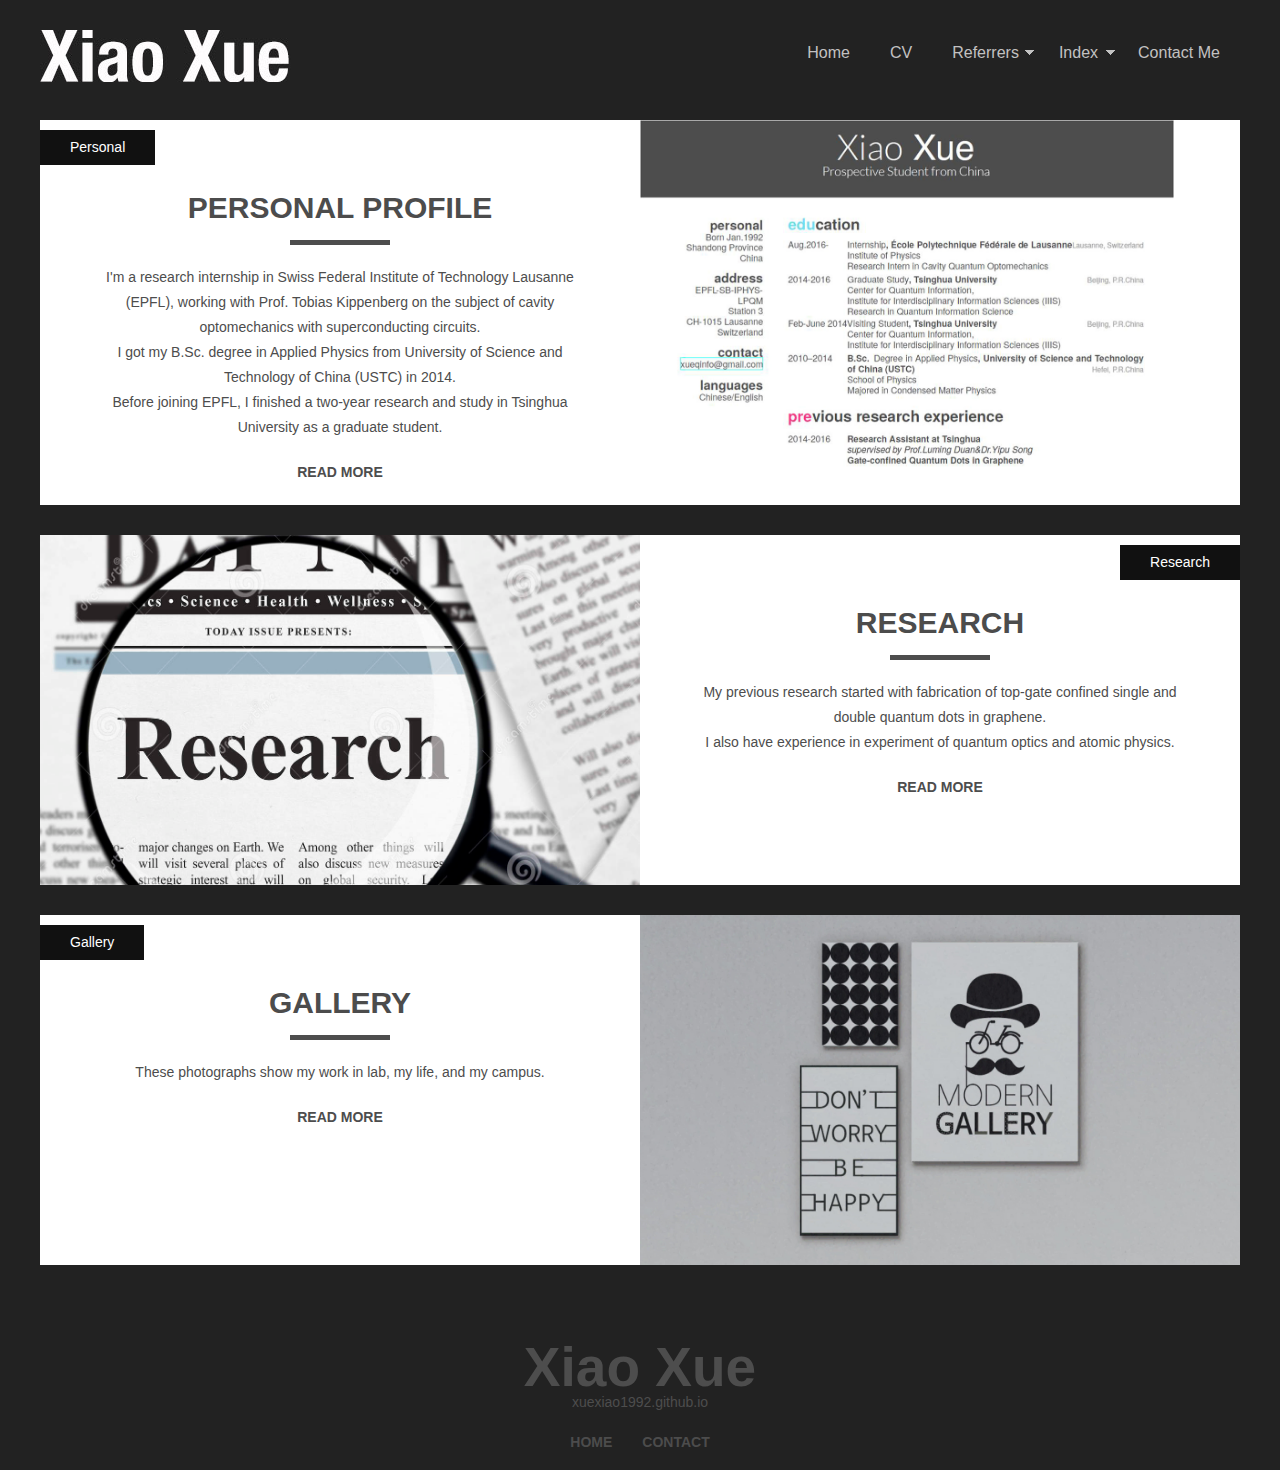
<file: index.html>
﻿<!DOCTYPE html>
<!--[if lt IE 7 ]><html class="ie ie6" lang="en"> <![endif]-->
<!--[if IE 7 ]><html class="ie ie7" lang="en"> <![endif]-->
<!--[if IE 8 ]><html class="ie ie8" lang="en"> <![endif]-->
<!--[if (gte IE 9)|!(IE)]><!--><html lang="en"> <!--<![endif]-->
<head>

    <!-- Basic Page Needs
  ================================================== -->
	<meta charset="utf-8">
	<title>Xiao Xue</title>
	<meta name="description" content="Free Responsive Html5 Css3 Templates | zerotheme.com">
	<meta name="author" content="www.zerotheme.com">
	
    <!-- Mobile Specific Metas
  ================================================== -->
	<meta name="viewport" content="width=device-width, initial-scale=1, maximum-scale=1">
    
    <!-- CSS
  ================================================== -->
  	<link rel="stylesheet" href="css/zerogrid.css">
	<link rel="stylesheet" href="css/style.css">
	<link rel="stylesheet" href="css/component.css">
	<link rel="stylesheet" href="css/responsive.css">
	
	<!--[if lt IE 8]>
       <div style=' clear: both; text-align:center; position: relative;'>
         <a href="http://windows.microsoft.com/en-US/internet-explorer/products/ie/home?ocid=ie6_countdown_bannercode">
           <img src="http://storage.ie6countdown.com/assets/100/images/banners/warning_bar_0000_us.jpg" border="0" height="42" width="820" alt="You are using an outdated browser. For a faster, safer browsing experience, upgrade for free today." />
        </a>
      </div>
    <![endif]-->
    <!--[if lt IE 9]>
		<script src="js/html5.js"></script>
		<script src="js/css3-mediaqueries.js"></script>
	<![endif]-->
	
	<link href='./images/my_icon.ico' rel='icon' type='image/x-icon'/>
    
</head>
<body>
<div class="wrap-body">
<!--------------Header--------------->
<header>
<!--
	<div class="top-header">
		<div class="wrap-top zerogrid">
			<div class="row">
			
				<div class="top-social">
					<a href="#"><img src="images/facebook.png" title="facebook"/></a>
					<a href="#"><img src="images/twitter.png" title="twitter"/></a>
					<a href="#"><img src="images/google.png" title="google"/></a>
					<a href="#"><img src="images/pinterest.png" title="pinterest"/></a>
					<a href="#"><img src="images/instagram.png" title="instagram"/></a>
				</div>
				
				
				<div class="top-search"><form method="get" action="/search" id="search">
				  <input name="q" type="text" size="40" placeholder="Search..." />
				</form></div>
			</div>
		</div>
	</div>-->
	<div class="wrap-header zerogrid">
		<div class="row">
			<div class="col-1-3">
				<div id="logo"><a href="#"><img src="./images/logo.jpg"/></a></div>	
			</div>
			<div class="col-2-3">
				<nav>
					<a class="toggleMenu" href="#">Menu</a>
					<ul class="menu">
						<li><a href="index.html">Home</a></li>
						<li><a href="CV.pdf">CV</a></li>
						<li><a href="references.pdf" class="parent">Referrers</a>
							<ul>
								<li><a href="references.pdf">Introduction</a></li>
								<li><a href="http://staff.ustc.edu.cn/~cylu/">Dr.Chao-Yang Lu</a></li>
								<li><a href="http://iiis.tsinghua.edu.cn/~yung/">Dr.Man-Hong Yung</a></li>
								<li><a href="http://www.milegu.org/milegu/">Dr.Mile Gu</a></li>
							</ul>
						</li>
						<li>
							<a href="#" class="parent">Index</a>
							<ul>
								<li>
									<a href="personal.html">Personal</a>
									<!--<ul>
										<li><a href="#">Menu 1001</a></li>
										<li><a href="#">Menu 1002</a></li>
										<li><a href="#">Menu 1003</a></li>
									</ul>-->
								</li>
								<li>
									<a href="research.html">Research</a>
									<!--<ul>
										<li><a href="#">Menu 1002</a></li>
										<li><a href="#">Menu 1002</a></li>
									</ul>-->
								</li>
									
								<li>
									<a href="gallery.html">Gallery</a>
								</li>
							</ul>
						</li>
						<li><a href="contact.html">Contact Me</a></li>
					</ul>
				</nav>
			</div>
			
		</div>
	</div>
</header>

    
<div class="copyrights">Collect from <a href="http://www.cssmoban.com/" >企业网站模板</a></div>

<!--------------Content--------------->
<section class="container page-home">
	<div id="main-content" class="wrap-container zerogrid">
		<article>
			<div class="col-1-2 right">
				<img src="images/personal.jpg" />
			</div>
			<div class="col-1-2 left">
				<a class="art-category left" href="personal.html">Personal</a>
				<div class="clear"></div>
				<div class="art-content">
					<h2><a href="personal.html">Personal Profile</a></h2>                                                                                   <!--part1-->
					<!--<div class="info">By Admin on March 01, 2015 with <a href="#">01 Commnets</a></div>-->
					<div class="line"></div>
					<p>I'm a research internship in Swiss Federal Institute of Technology Lausanne (EPFL), working with Prof. Tobias Kippenberg on the subject of cavity optomechanics with superconducting circuits.<br>I got my B.Sc. degree in Applied Physics from University of Science and Technology of China (USTC) in 2014.<br>Before joining EPFL, I finished a two-year research and study in Tsinghua University as a graduate student.</p>
					<a href="personal.html" class="more">Read More</a>
				</div>	
			</div>
		</article>
		<article>
			<div class="col-1-2">
				<img src="images/research.jpg" />
			</div>
			<div class="col-1-2">
				<a class="art-category right" href="research.html">Research</a>
				<div class="clear"></div>
				<div class="art-content">
					<h2><a href="research.html">Research</a></h2>                                                                                           <!--part2-->
					<!--<div class="info">By Admin on March 01, 2015 with <a href="#">01 Commnets</a></div>-->
					<div class="line"></div>
					<p>My previous research started with fabrication of top-gate confined single and double quantum dots in graphene.<br>I also have experience in experiment of quantum optics and atomic physics.</p>
					<a href="research.html" class="more">Read More</a>
				</div>
			</div>
		</article>
		<article>
			<div class="col-1-2 right">
				<img src="images/gallery.jpg" />
			</div>
			<div class="col-1-2 left">
				<a class="art-category left" href="gallery.html">Gallery</a>
				<div class="clear"></div>
				<div class="art-content">
					<h2><a href="gallery.html">Gallery</a></h2>                                                                   <!--part3-->
					<!--<div class="info">By Admin on March 01, 2015 with <a href="#">01 Commnets</a></div>-->
					<div class="line"></div>
					<p>These photographs show my work in lab, my life, and my campus.</p>
					<a href="gallery.html" class="more">Read More</a>
				</div>	
			</div>
		</article>
		<!--
		<article>
			<div class="col-1-2">
				<img src="images/img04.jpg" />
			</div>
			<div class="col-1-2">
				<a class="art-category right" href="#">Studio</a>
				<div class="clear"></div>
				<div class="art-content">
					<h2>the title on the article</h2>                                                                 
					<div class="info">By Admin on March 01, 2015 with <a href="#">01 Commnets</a></div>
					<div class="line"></div>
					<p>Lorem ipsum dolor sit amet, consectetur adipiscing elit. Aliquam viverra convallis auctor. Sed accumsan libero quis mi commodo et suscipit enim lacinia. Morbi rutrum vulputate est sed faucibus.</p>
					<a href="#" class="more">Read More</a>
				</div>
			</div>
		</article>
		-->
	</div>
	<!--
	<div id="pagination" class="clearfix">
		<ul>
			<li><a class="current" href="#">1</a></li>
			<li><a href="#">2</a></li>
			<li><a href="#">3</a></li>
			<li><a href="#">4</a></li>
			<li><a href="#">next</a></li>
		</ul>
	</div>
	-->
	
</section>
<!--------------Footer--------------->
<footer>
	<div class="wrap-footer zerogrid">
		<div class="row">
			<div class="col-full">
				<div class="wrap-col">
					<h1>Xiao Xue</h1>
					<p>xuexiao1992.github.io</p>
					<div class="menu-bottom">
						<ul>
							<li><a href="index.html">Home</a></li>
						<!--	<li><a href="#">Blog</a></li>
							<li><a href="#">About</a></li>-->
							<li><a href="contact.html">Contact</a></li>
							
						</ul>
						<div class="clear"></div>
					</div>
					
				</div>
			</div>
		</div>
	</div>
	<!--
	<div class="copyright">
		<p>Copyright © 2015 - More Templates <a href="http://www.cssmoban.com/" target="_blank" title="模板之家">模板之家</a> - Collect from <a href="http://www.cssmoban.com/" title="网页模板" target="_blank">网页模板</a></p>
	</div>
	-->
</footer>

</div>
<script type="text/javascript" src="js/jquery.min.js"></script>
<script type="text/javascript" src="js/navigation.js"></script>
</body></html>
</file>
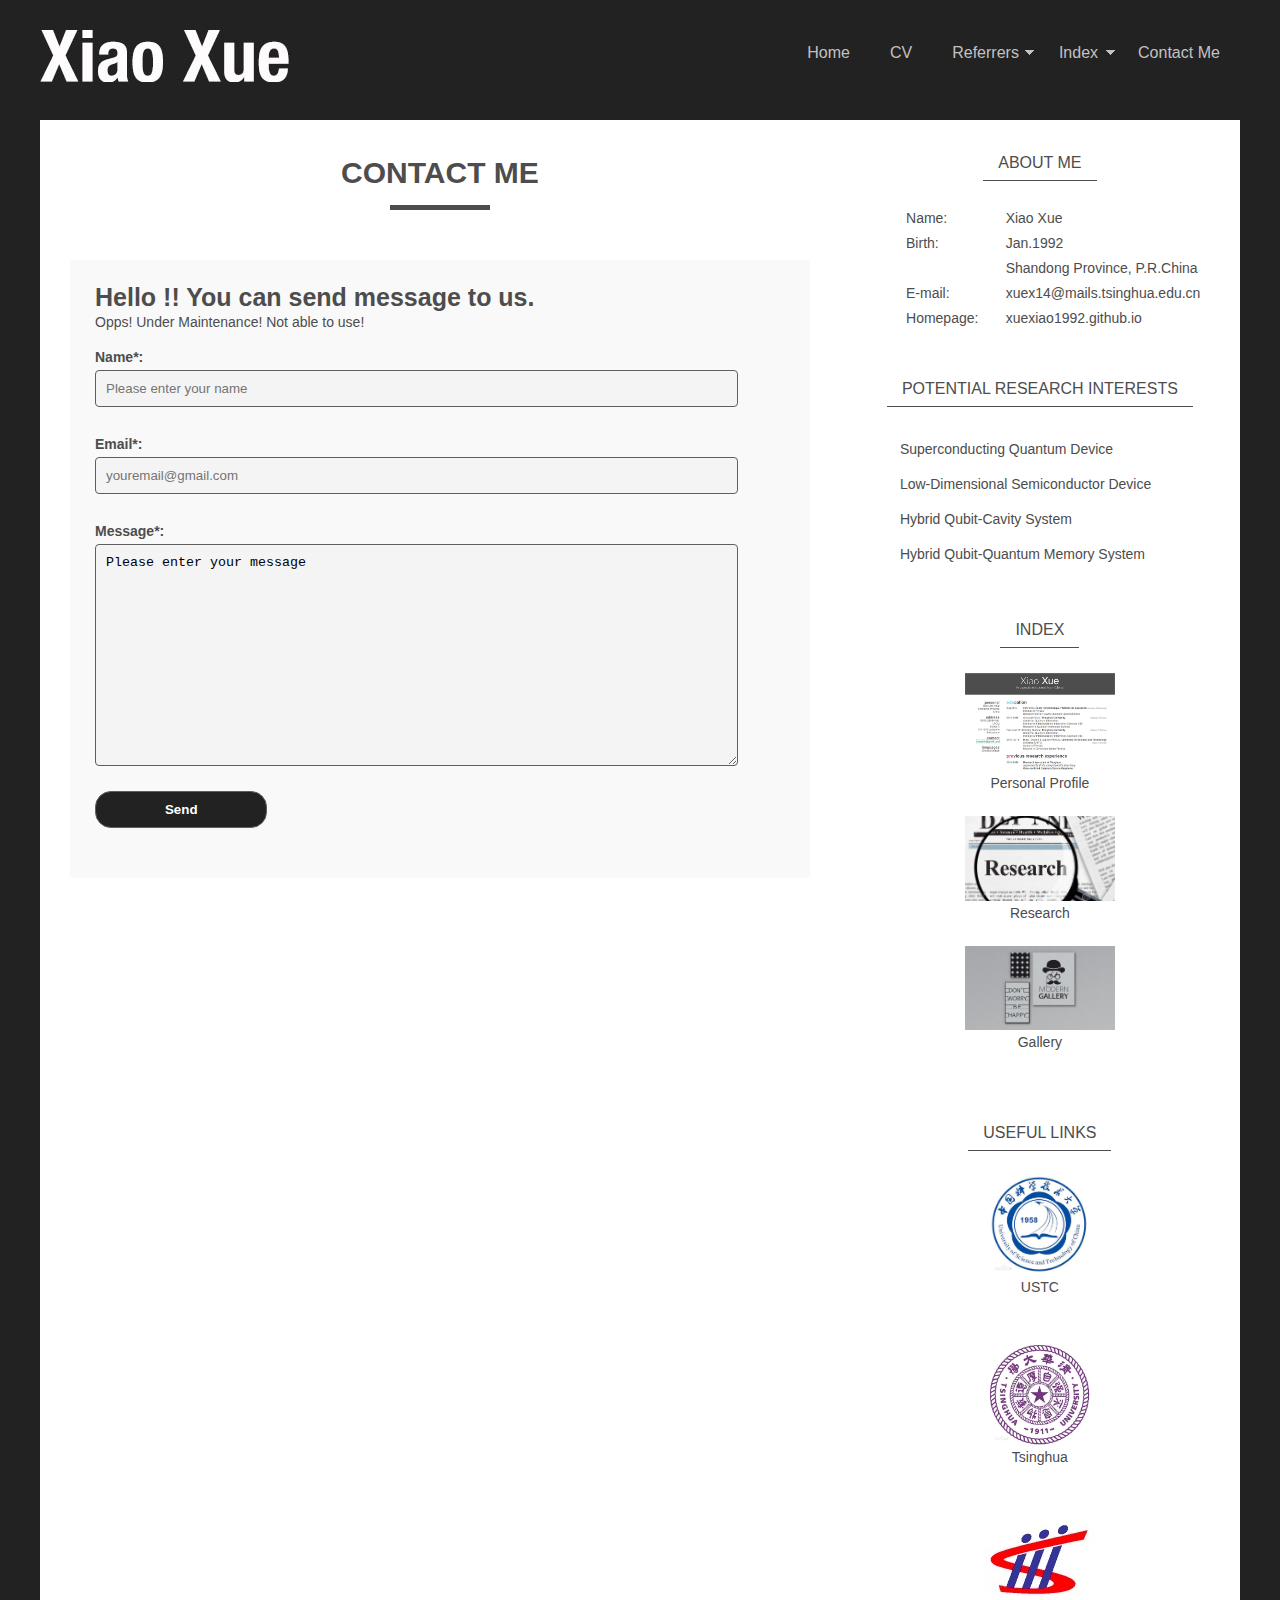
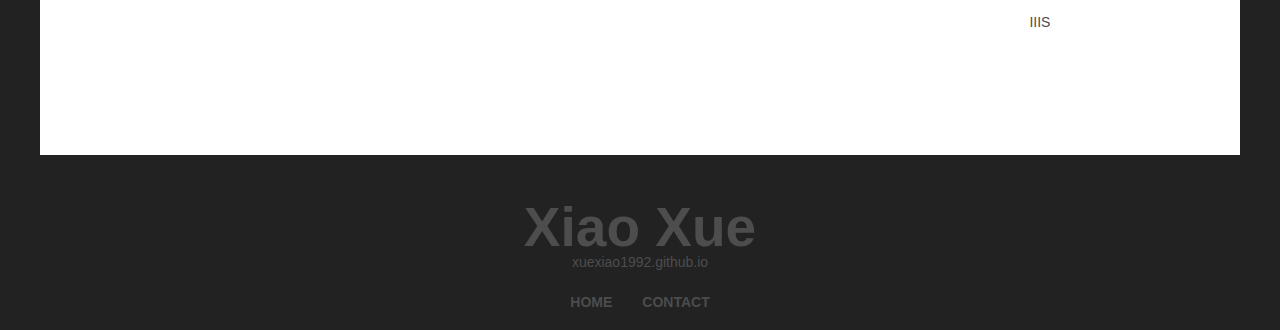
<file: contact.html>
<!DOCTYPE html>
<!--[if lt IE 7 ]><html class="ie ie6" lang="en"> <![endif]-->
<!--[if IE 7 ]><html class="ie ie7" lang="en"> <![endif]-->
<!--[if IE 8 ]><html class="ie ie8" lang="en"> <![endif]-->
<!--[if (gte IE 9)|!(IE)]><!--><html lang="en"> <!--<![endif]-->
<head>

    <!-- Basic Page Needs
  ================================================== -->
	<meta charset="utf-8">
	<title>Xiao Xue</title>
	<meta name="description" content="Free Responsive Html5 Css3 Templates | zerotheme.com">
	<meta name="author" content="www.zerotheme.com">
	
    <!-- Mobile Specific Metas
  ================================================== -->
	<meta name="viewport" content="width=device-width, initial-scale=1, maximum-scale=1">
    
    <!-- CSS
  ================================================== -->
  	<link rel="stylesheet" href="css/zerogrid.css">
	<link rel="stylesheet" href="css/style.css">
	<link rel="stylesheet" href="css/component.css">
	<link rel="stylesheet" href="css/responsive.css">
	
	<!--[if lt IE 8]>
       <div style=' clear: both; text-align:center; position: relative;'>
         <a href="http://windows.microsoft.com/en-US/internet-explorer/products/ie/home?ocid=ie6_countdown_bannercode">
           <img src="http://storage.ie6countdown.com/assets/100/images/banners/warning_bar_0000_us.jpg" border="0" height="42" width="820" alt="You are using an outdated browser. For a faster, safer browsing experience, upgrade for free today." />
        </a>
      </div>
    <![endif]-->
    <!--[if lt IE 9]>
		<script src="js/html5.js"></script>
		<script src="js/css3-mediaqueries.js"></script>
	<![endif]-->
	
	<link href='./images/my_icon.ico' rel='icon' type='image/x-icon'/>
    
</head>
<body>
<div class="wrap-body">
<!--------------Header--------------->
<header>
<!--
	<div class="top-header">
		<div class="wrap-top zerogrid">
			<div class="row">
				<div class="top-social">
					<a href="#"><img src="images/facebook.png" title="facebook"/></a>
					<a href="#"><img src="images/twitter.png" title="twitter"/></a>
					<a href="#"><img src="images/google.png" title="google"/></a>
					<a href="#"><img src="images/pinterest.png" title="pinterest"/></a>
					<a href="#"><img src="images/instagram.png" title="instagram"/></a>
				</div>
				<div class="top-search"><form method="get" action="/search" id="search">
				  <input name="q" type="text" size="40" placeholder="Search..." />
				</form></div>
			</div>
		</div>
	</div>-->
	<div class="wrap-header zerogrid">
		<div class="row">
			<div class="col-1-3">
				<div id="logo"><a href="#"><img src="./images/logo.jpg"/></a></div>	
			</div>
			<div class="col-2-3">
				<nav>
					<a class="toggleMenu" href="#">Menu</a>
					<ul class="menu">
						<li><a href="index.html">Home</a></li>
						<li><a href="CV.pdf">CV</a></li>
						<li><a href="references.pdf" class="parent">Referrers</a>
							<ul>
								<li><a href="references.pdf">Introduction</a></li>
								<li><a href="http://staff.ustc.edu.cn/~cylu/">Dr.Chao-Yang Lu</a></li>
								<li><a href="http://iiis.tsinghua.edu.cn/~yung/">Dr.Man-Hong Yung</a></li>
								<li><a href="http://www.milegu.org/milegu/">Dr.Mile Gu</a></li>
							</ul>
						</li>
						<li>
							<a href="#" class="parent">Index</a>
							<ul>
								<li>
									<a href="personal.html">Personal</a>
									<!--<ul>
										<li><a href="#">Menu 1001</a></li>
										<li><a href="#">Menu 1002</a></li>
										<li><a href="#">Menu 1003</a></li>
									</ul>-->
								</li>
								<li>
									<a href="research.html">Research</a>
									<!--<ul>
										<li><a href="#">Menu 1002</a></li>
										<li><a href="#">Menu 1002</a></li>
									</ul>-->
								</li>
									
								<li>
									<a href="gallery.html">Gallery</a>
								</li>
							</ul>
						</li>
						<li><a href="contact.html">Contact Me</a></li>
					</ul>
				</nav>
			</div>
			
		</div>
	</div>
</header>

    

<!--------------Content--------------->
<section class="container page-single">
	<div class="wrap-container zerogrid">
		<div class="col-2-3">
			<div id="main-content" class="wrap-col">
				<article>
					<div class="art-header">
						<h2>Contact Me</h2>
						<div class="line"></div>
					</div>
					<div class="art-content">
						<div id="contact_form">								
						    <form name="form1" id="ff" method="post" action="contact.php">
						    <h3>Hello !! You can send message to us.</h3>
						    <p>Opps! Under Maintenance! Not able to use!</p>
						       
						    <label>
					        <span>Name*:</span>
					        <input type="text" placeholder="Please enter your name" name="name" id="name" required>
					        </label>
					 
					        <label>
					        <span>Email*:</span>
					        <input type="email" placeholder="youremail@gmail.com" name="email" id="email" required>
					        </label>
							
							<label>
					        <span>Message*:</span>
					        <textarea name="message" id="message">Please enter your message</textarea>
					        </label>
					 
					        <input class="sendButton" type="submit" name="Submit" value="Send">
						 
						   </form>
						</div>
					</div>
				</article>
			</div>
		</div>
		<div class="col-1-3">
			<div id="sidebar" class="wrap-col">
				<div class="widget">
					<div class="wid-header"><h4>About Me</h4></div>
					<div class="wid-content">
						<table>
							<tr>
								<td align="left" width="100">&nbsp;&nbsp;&nbsp;&nbsp;&nbsp;&nbsp;&nbsp;&nbsp;Name:</td>
								<td align="left">&nbsp;&nbsp;&nbsp;&nbsp;&nbsp;&nbsp;&nbsp;Xiao Xue</td>
							</tr>
							<tr>
								<td align="left">&nbsp;&nbsp;&nbsp;&nbsp;&nbsp;&nbsp;&nbsp;&nbsp;Birth:</td>
								<td align="left">&nbsp;&nbsp;&nbsp;&nbsp;&nbsp;&nbsp;&nbsp;Jan.1992<br>&nbsp;&nbsp;&nbsp;&nbsp;&nbsp;&nbsp;&nbsp;Shandong Province, P.R.China</td>
							</tr>
							<tr>
								<td align="left">&nbsp;&nbsp;&nbsp;&nbsp;&nbsp;&nbsp;&nbsp;&nbsp;E-mail:</td>
								<td align="left">&nbsp;&nbsp;&nbsp;&nbsp;&nbsp;&nbsp;&nbsp;xuex14@mails.tsinghua.edu.cn</td>
							</tr>
							<tr>
								<td align="left">&nbsp;&nbsp;&nbsp;&nbsp;&nbsp;&nbsp;&nbsp;&nbsp;Homepage:</td>
								<td align="left">&nbsp;&nbsp;&nbsp;&nbsp;&nbsp;&nbsp;&nbsp;xuexiao1992.github.io</td>
						</table>
					</div>
				</div>
				<div class="widget wid-menu">
					<div class="wid-header"><h4>Potential Research Interests</h4></div>
					<div class="wid-content">
						<ul>
							<li align="left"><a href="#">Superconducting Quantum Device</a></li>
							<li align="left"><a href="#">Low-Dimensional Semiconductor Device</a></li>
							<li align="left"><a href="#">Hybrid Qubit-Cavity System</a></li>
							<li align="left"><a href="#">Hybrid Qubit-Quantum Memory System</a></li>
						</ul>
					</div>
				</div>
				<div class="widget wid-posts">
					<div class="wid-header"><h4>Index</h4></div>
					<div class="wid-content">
						<div class="post">
							<a href="personal.html"><img src="images/personal.jpg"/></a>
							<h6><a href="personal.html">Personal Profile</a></h6>
						</div>
						<div class="post">
							<a href="research.html"><img src="images/research.jpg"/></a>
							<h6><a href="research.html">Research</a></h6>
						</div>
						<div class="post">
							<a href="gallery.html"><img src="images/gallery.jpg"/></a>
							<h6><a href="gallery.html">Gallery</a></h6>
						</div>
					</div>
				</div>
				<!--
				<div class="widget wid-label">
					<div class="wid-header"><h4>Labels</h4></div>
					<div class="wid-content">
						<a href="#">Design</a> <a href="#">Technology</a> <a href="#">Animal</a> <a href="#">People</a> <a href="#">House</a> <a href="#">Natural</a> <a href="#">Photoshop</a>
					</div>
				</div>-->
				<div class="widget wid-posts">
					<div class="wid-header"><h4>Useful Links</h4></div>
					<div class="wid-content">
						<div class="post">
							<a href="http://en.ustc.edu.cn/"><img src="images/USTC.jpg" width="100"/></a>
							<h6><a href="http://en.ustc.edu.cn/">USTC</a></h6>
							<p>&nbsp;</p>
							<!--<p>November 11 ,2015</p>-->
						</div>
						<div class="post">
							<a href="http://www.tsinghua.edu.cn/publish/newthuen/index.html"><img src="images/Tsinghua.jpg" width="100"/></a>
							<h6><a href="http://www.tsinghua.edu.cn/publish/newthuen/index.html">Tsinghua</a></h6>
							<p>&nbsp;</p>
							<!--<p>November 11 ,2015</p>-->
						</div>
						<div class="post">
							<a href="http://iiis.tsinghua.edu.cn/en/"><img src="images/IIIS.jpg"/></a>
							<h6><a href="http://iiis.tsinghua.edu.cn/en/">IIIS</a></h6>
							<p>&nbsp;</p>
							<!--<p>November 11 ,2015</p>-->
						</div>
					</div>
					</div>
				</div>
			</div>
		</div>
	</div>
</section>
<!--------------Footer--------------->
<footer>
	<div class="wrap-footer zerogrid">
		<div class="row">
			<div class="col-full">
				<div class="wrap-col">
					<h1>Xiao Xue</h1>
					<p>xuexiao1992.github.io</p>
					<div class="menu-bottom">
						<ul>
							<li><a href="index.html">Home</a></li>
						<!--	<li><a href="#">Blog</a></li>
							<li><a href="#">About</a></li>-->
							<li><a href="contact.html">Contact</a></li>
							
						</ul>
						<div class="clear"></div>
					</div>
					
				</div>
			</div>
		</div>
	</div>
	<!--
	<div class="copyright">
		<p>Copyright © 2015 - More Templates <a href="http://www.cssmoban.com/" target="_blank" title="模板之家">模板之家</a> - Collect from <a href="http://www.cssmoban.com/" title="网页模板" target="_blank">网页模板</a></p>
	</div>-->
</footer>

</div>
<script type="text/javascript" src="js/jquery.min.js"></script>
<script type="text/javascript" src="js/navigation.js"></script>
</body></html>
</file>
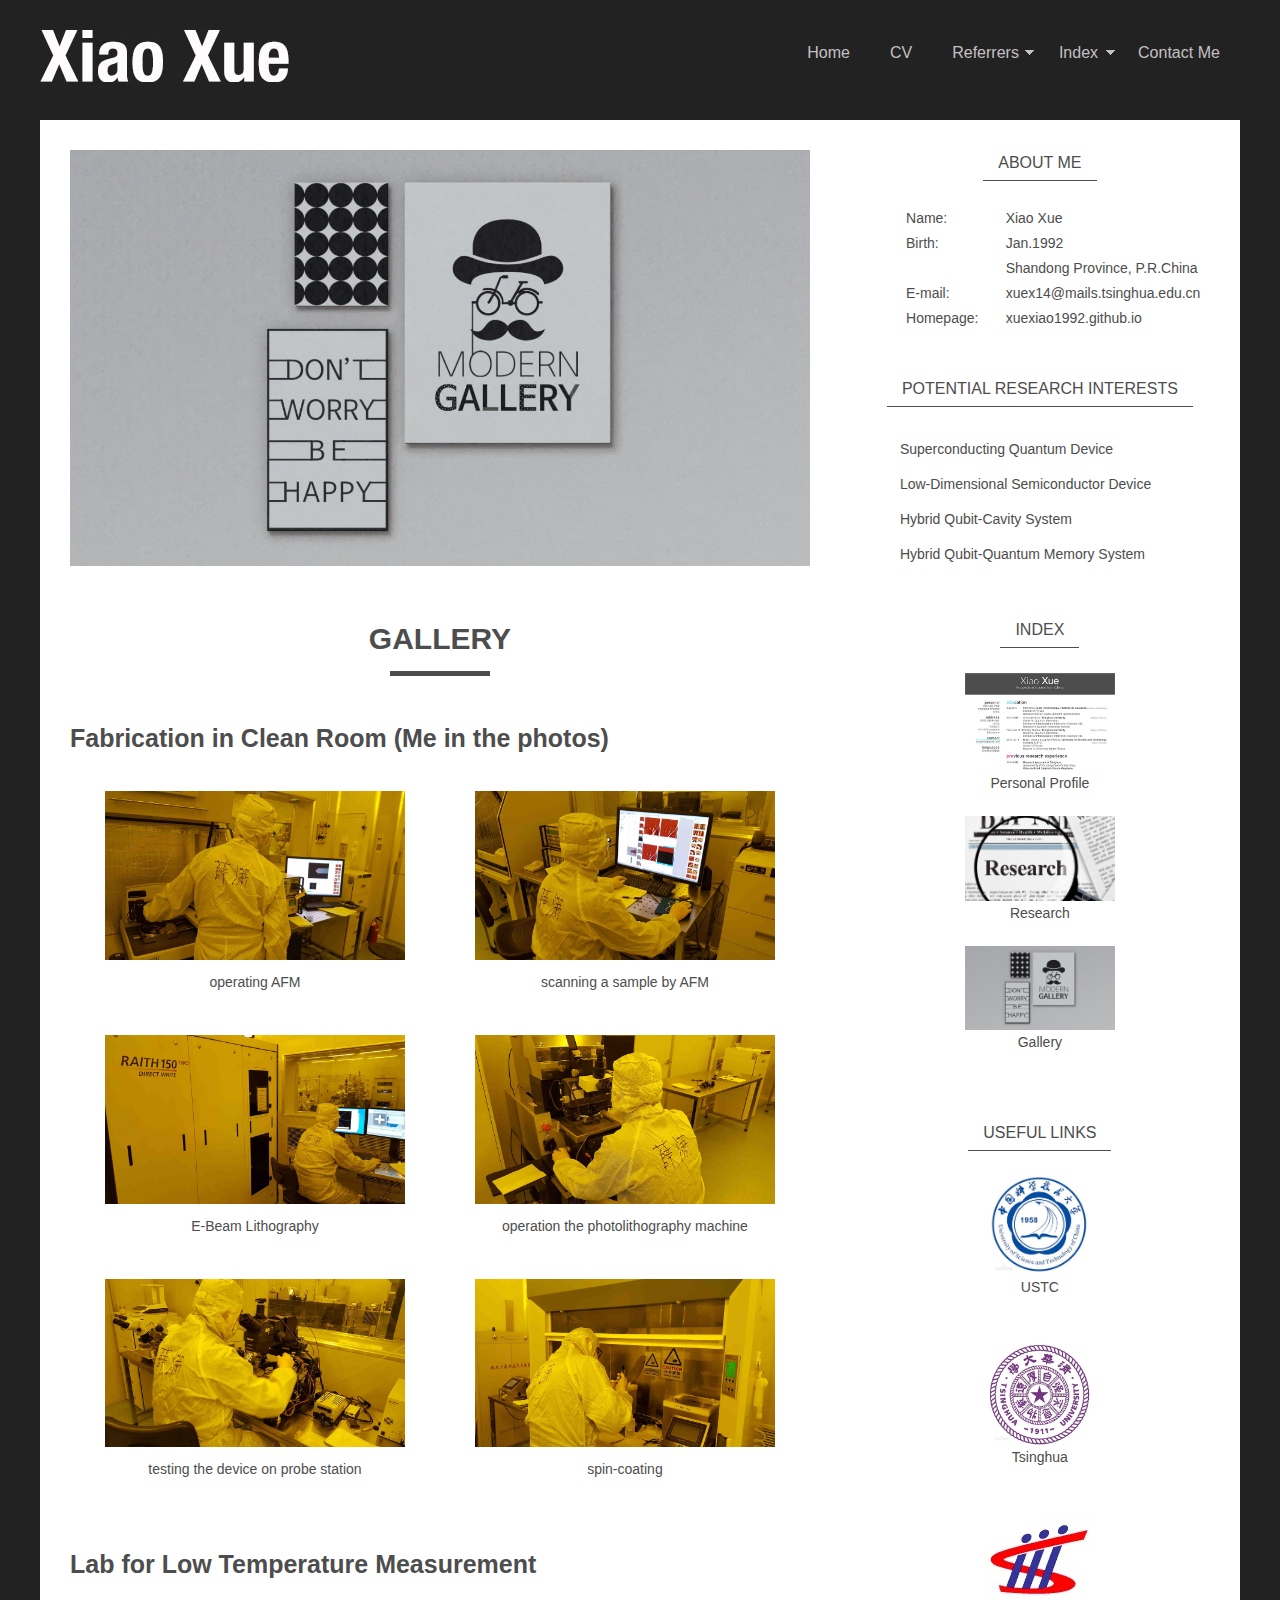
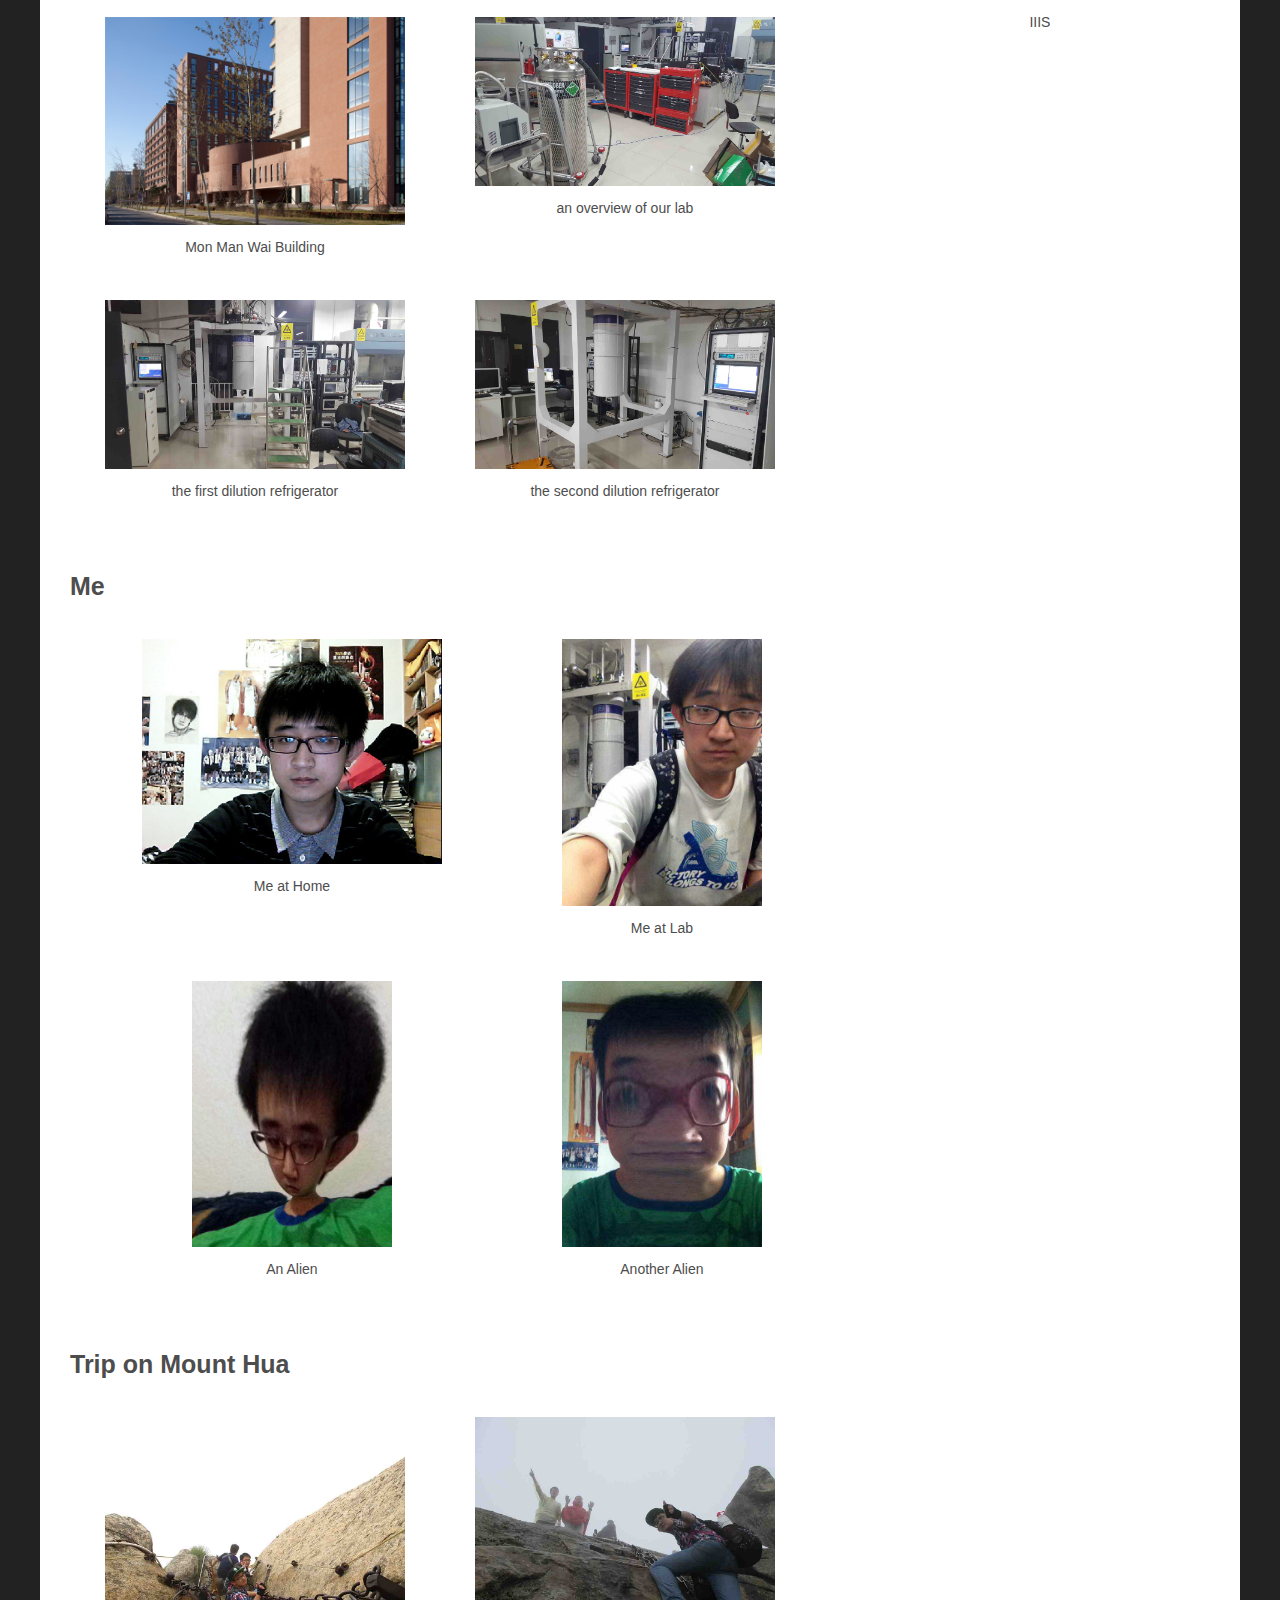
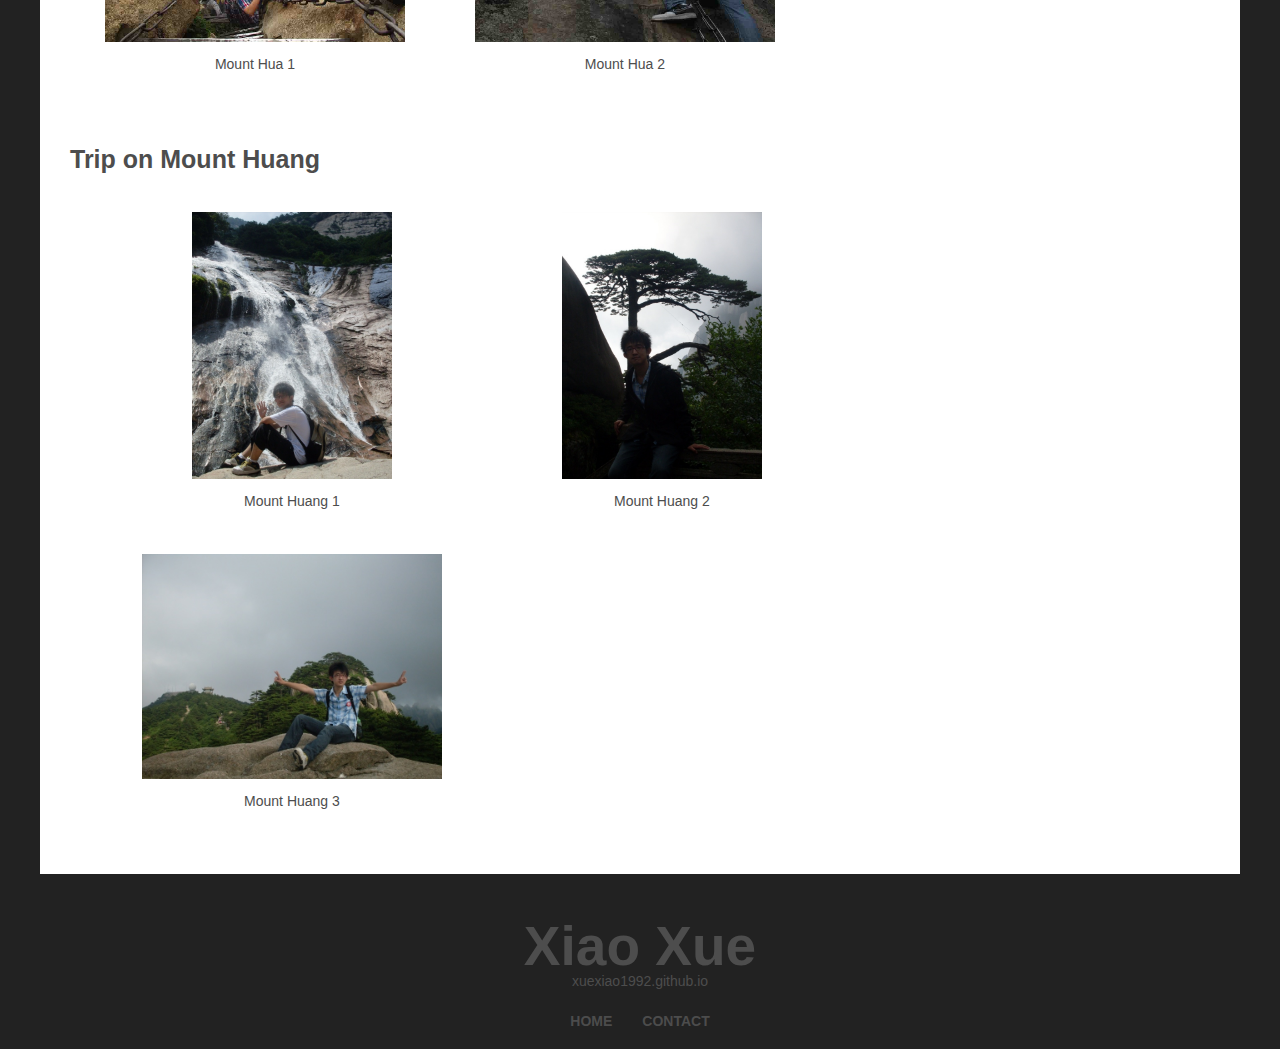
<file: gallery.html>
﻿<!DOCTYPE html>
<!--[if lt IE 7 ]><html class="ie ie6" lang="en"> <![endif]-->
<!--[if IE 7 ]><html class="ie ie7" lang="en"> <![endif]-->
<!--[if IE 8 ]><html class="ie ie8" lang="en"> <![endif]-->
<!--[if (gte IE 9)|!(IE)]><!--><html lang="en"> <!--<![endif]-->
<head>

    <!-- Basic Page Needs
  ================================================== -->
	<meta charset="utf-8">
	<title>Xiao Xue</title>
	<meta name="description" content="Free Responsive Html5 Css3 Templates | zerotheme.com">
	<meta name="author" content="www.zerotheme.com">
	
    <!-- Mobile Specific Metas
  ================================================== -->
	<meta name="viewport" content="width=device-width, initial-scale=1, maximum-scale=1">
    
    <!-- CSS
  ================================================== -->
  	<link rel="stylesheet" href="css/zerogrid.css">
	<link rel="stylesheet" href="css/style.css">
	<link rel="stylesheet" href="css/component.css">
	<link rel="stylesheet" href="css/responsive.css">
	
	<!--[if lt IE 8]>
       <div style=' clear: both; text-align:center; position: relative;'>
         <a href="http://windows.microsoft.com/en-US/internet-explorer/products/ie/home?ocid=ie6_countdown_bannercode">
           <img src="http://storage.ie6countdown.com/assets/100/images/banners/warning_bar_0000_us.jpg" border="0" height="42" width="820" alt="You are using an outdated browser. For a faster, safer browsing experience, upgrade for free today." />
        </a>
      </div>
    <![endif]-->
    <!--[if lt IE 9]>
		<script src="js/html5.js"></script>
		<script src="js/css3-mediaqueries.js"></script>
	<![endif]-->
	
	<link href='./images/my_icon.ico' rel='icon' type='image/x-icon'/>
    
</head>
<body>
<div class="wrap-body">
<!--------------Header--------------->
<header>
<!--
	<div class="top-header">
		<div class="wrap-top zerogrid">
			<div class="row">
				<div class="top-social">
					<a href="#"><img src="images/facebook.png" title="facebook"/></a>
					<a href="#"><img src="images/twitter.png" title="twitter"/></a>
					<a href="#"><img src="images/google.png" title="google"/></a>
					<a href="#"><img src="images/pinterest.png" title="pinterest"/></a>
					<a href="#"><img src="images/instagram.png" title="instagram"/></a>
				</div>
				<div class="top-search"><form method="get" action="/search" id="search">
				  <input name="q" type="text" size="40" placeholder="Search..." />
				</form></div>
			</div>
		</div>
	</div>-->
	<div class="wrap-header zerogrid">
		<div class="row">
			<div class="col-1-3">
				<div id="logo"><a href="#"><img src="./images/logo.jpg"/></a></div>	
			</div>
			<div class="col-2-3">
				<nav>
					<a class="toggleMenu" href="#">Menu</a>
					<ul class="menu">
						<li><a href="index.html">Home</a></li>
						<li><a href="CV.pdf">CV</a></li>
						<li><a href="references.pdf" class="parent">Referrers</a>
							<ul>
								<li><a href="references.pdf">Introduction</a></li>
								<li><a href="http://staff.ustc.edu.cn/~cylu/">Dr.Chao-Yang Lu</a></li>
								<li><a href="http://iiis.tsinghua.edu.cn/~yung/">Dr.Man-Hong Yung</a></li>
								<li><a href="http://www.milegu.org/milegu/">Dr.Mile Gu</a></li>
							</ul>
						</li>
						<li>
							<a href="#" class="parent">Index</a>
							<ul>
								<li>
									<a href="personal.html">Personal</a>
									<!--<ul>
										<li><a href="#">Menu 1001</a></li>
										<li><a href="#">Menu 1002</a></li>
										<li><a href="#">Menu 1003</a></li>
									</ul>-->
								</li>
								<li>
									<a href="research.html">Research</a>
									<!--<ul>
										<li><a href="#">Menu 1002</a></li>
										<li><a href="#">Menu 1002</a></li>
									</ul>-->
								</li>
									
								<li>
									<a href="gallery.html">Gallery</a>
								</li>
							</ul>
						</li>
						<li><a href="contact.html">Contact Me</a></li>
					</ul>
				</nav>
			</div>
			
		</div>
	</div>
</header>

    

<!--------------Content--------------->
<section class="container page-single">
	<div class="wrap-container zerogrid">
		<div class="col-2-3">
			<div id="main-content" class="wrap-col">
				<article>
					<img src="images/gallery.jpg" />
					<div class="art-header">
						<h2>Gallery</h2>
						<!--<div class="info">By Admin on March 01, 2015 with <a href="#">01 Commnets</a></div>-->
						<div class="line"></div>
					</div>
					<div class="art-content">
					<h4>Fabrication in Clean Room (Me in the photos)</h4>
						<table class="gallery">
							<tr>
								<td><img class="pos_top" src="images/AFM1_low.jpg" width="300"><br>operating AFM</td>
								<td><img class="pos_top" src="images/AFM2_low.jpg" width="300"><br>scanning a sample by AFM</td>
							</tr>
							<tr>
								<td class="gallery"><img class="pos_top" src="images/EBL_low.jpg" width="300"><br>E-Beam Lithography</td>
								<td class="gallery"><img class="pos_top" src="images/photolitho_low.jpg" width="300"><br>operation the photolithography machine</td>
							</tr>
							<tr>
								<td><img class="pos_top" src="images/probestation_low.jpg" width="300"><br>testing the device on probe station</td>
								<td><img class="pos_top" src="images/spincoating_low.jpg" width="300"><br>spin-coating</td>
							</tr>
						</table>
					<p>&nbsp;</p>
					<p>&nbsp;</p>
					<h4>Lab for Low Temperature Measurement</h4>
						<table class="gallery">
							<tr>
								<td><img class="pos_top" src="images/MMW.jpg" width="300"><br>Mon Man Wai Building</td>
								<td><img class="pos_top" src="images/lab1_low.jpg" width="300"><br>an overview of our lab</td>
							</tr>
							<tr>
								<td><img class="pos_top" src="images/fridge1_low.jpg" width="300"><br>the first dilution refrigerator</td>
								<td><img class="pos_top" src="images/fridge2_low.jpg" width="300"><br>the second dilution refrigerator</td>
							</tr>
						</table>
					<p>&nbsp;</p>
					<p>&nbsp;</p>
					<h4>Me</h4>
						<table class="gallery">
							<tr>
								<td><img class="pos_top" src="images/mehome.jpg" width="300"><br>Me at Home</td>
								<td><img class="pos_top" src="images/melab.jpg" width="200"><br>Me at Lab</td>
							</tr>
							<tr>
								<td><img class="pos_top" src="images/alien1.jpg" width="200"><br>An Alien</td>
								<td><img class="pos_top" src="images/alien2.jpg" width="200"><br>Another Alien</td>
							</tr>
						</table>
					<p>&nbsp;</p>
					<p>&nbsp;</p>
					<h4>Trip on Mount Hua</h4>
						<table class="gallery">
							<tr>
								<td><img class="pos_top" src="images/hua1.jpg" width="300"><br>Mount Hua 1</td>
								<td><img class="pos_top" src="images/hua2.jpg" width="300"><br>Mount Hua 2</td>
							</tr>
						</table>
					<p>&nbsp;</p>
					<p>&nbsp;</p>
					<h4>Trip on Mount Huang</h4>
						<table class="gallery">
							<tr>
								<td><img class="pos_top" src="images/huang1.jpg" width="200"><br>Mount Huang 1</td>
								<td><img class="pos_top" src="images/huang2.jpg" width="200"><br>Mount Huang 2</td>
							</tr>
							<tr>
								<td><img class="pos_top" src="images/huang3.jpg" width="300"><br>Mount Huang 3</td>
								<td></td>
							</tr>
						</table>
					</div>
					<!--
					<div class="tag">
						<span>Tag : </span>
						<ul>
							<li><a href="#">Design</a></li>
							<li><a href="#">Photoshop</a></li>
							<li><a href="#">Illustrator</a></li>
						</ul>
					</div>
					-->
				</article>
				<!--
				<div class="art-related">
					<span>Related Posts</span>
					<div class="row">
						<div class="col-1-3"><div class="wrap-col">
							<a href="#"><img src="images/img02.jpg"></a>
							<a href="#"><h4>The title on the article</h4></a>
						</div></div>
						<div class="col-1-3"><div class="wrap-col"></a>
							<a href="#"><img src="images/img03.jpg">
							<a href="#"><h4>The title on the article</h4></a>
						</div></div>
						<div class="col-1-3"><div class="wrap-col"></a>
							<a href="#"><img src="images/img04.jpg">
							<a href="#"><h4>The title on the article</h4></a>
						</div></div>
					</div>
				</div>
				-->
			</div>
		</div>
		<div class="col-1-3">
			<div id="sidebar" class="wrap-col">
				<div class="widget">
					<div class="wid-header"><h4>About Me</h4></div>
					<div class="wid-content">
						<!--<a href="http://www.zerotheme.com" target="_blank"><h1>ZEROTHEME</h1></a>-->
						<table>
							<tr>
								<td align="left" width="100">&nbsp;&nbsp;&nbsp;&nbsp;&nbsp;&nbsp;&nbsp;&nbsp;Name:</td>
								<td align="left">&nbsp;&nbsp;&nbsp;&nbsp;&nbsp;&nbsp;&nbsp;Xiao Xue</td>
							</tr>
							<tr>
								<td align="left">&nbsp;&nbsp;&nbsp;&nbsp;&nbsp;&nbsp;&nbsp;&nbsp;Birth:</td>
								<td align="left">&nbsp;&nbsp;&nbsp;&nbsp;&nbsp;&nbsp;&nbsp;Jan.1992<br>&nbsp;&nbsp;&nbsp;&nbsp;&nbsp;&nbsp;&nbsp;Shandong Province, P.R.China</td>
							</tr>
							<tr>
								<td align="left">&nbsp;&nbsp;&nbsp;&nbsp;&nbsp;&nbsp;&nbsp;&nbsp;E-mail:</td>
								<td align="left">&nbsp;&nbsp;&nbsp;&nbsp;&nbsp;&nbsp;&nbsp;xuex14@mails.tsinghua.edu.cn</td>
							</tr>
							<tr>
								<td align="left">&nbsp;&nbsp;&nbsp;&nbsp;&nbsp;&nbsp;&nbsp;&nbsp;Homepage:</td>
								<td align="left">&nbsp;&nbsp;&nbsp;&nbsp;&nbsp;&nbsp;&nbsp;xuexiao1992.github.io</td>
						</table>
					</div>
				</div>
				<div class="widget wid-menu">
					<div class="wid-header"><h4>Potential Research Interests</h4></div>
					<div class="wid-content">
						<ul>
							<li align="left"><a href="#">Superconducting Quantum Device</a></li>
							<li align="left"><a href="#">Low-Dimensional Semiconductor Device</a></li>
							<li align="left"><a href="#">Hybrid Qubit-Cavity System</a></li>
							<li align="left"><a href="#">Hybrid Qubit-Quantum Memory System</a></li>
						</ul>
					</div>
				</div>
				<div class="widget wid-posts">
					<div class="wid-header"><h4>Index</h4></div>
					<div class="wid-content">
						<div class="post">
							<a href="personal.html"><img src="images/personal.jpg"/></a>
							<h6><a href="personal.html">Personal Profile</a></h6>
							<!--<p>November 11 ,2015</p>-->
						</div>
						<div class="post">
							<a href="research.html"><img src="images/research.jpg"/></a>
							<h6><a href="research.html">Research</a></h6>
							<!--<p>November 11 ,2015</p>-->
						</div>
						<div class="post">
							<a href="gallery.html"><img src="images/gallery.jpg"/></a>
							<h6><a href="gallery.html">Gallery</a></h6>
							<!--<p>November 11 ,2015</p>-->
						</div>
					</div>
				</div>
				<!--
				<div class="widget wid-label">
					<div class="wid-header"><h4>Labels</h4></div>
					<div class="wid-content">
						<a href="#">Design</a> <a href="#">Technology</a> <a href="#">Animal</a> <a href="#">People</a> <a href="#">House</a> <a href="#">Natural</a> <a href="#">Photoshop</a>
					</div>
				</div>-->
				<div class="widget wid-posts">
					<div class="wid-header"><h4>Useful Links</h4></div>
					<div class="wid-content">
						<div class="post">
							<a href="http://en.ustc.edu.cn/"><img src="images/USTC.jpg" width="100"/></a>
							<h6><a href="http://en.ustc.edu.cn/">USTC</a></h6>
							<p>&nbsp;</p>
							<!--<p>November 11 ,2015</p>-->
						</div>
						<div class="post">
							<a href="http://www.tsinghua.edu.cn/publish/newthuen/index.html"><img src="images/Tsinghua.jpg" width="100"/></a>
							<h6><a href="http://www.tsinghua.edu.cn/publish/newthuen/index.html">Tsinghua</a></h6>
							<p>&nbsp;</p>
							<!--<p>November 11 ,2015</p>-->
						</div>
						<div class="post">
							<a href="http://iiis.tsinghua.edu.cn/en/"><img src="images/IIIS.jpg"/></a>
							<h6><a href="http://iiis.tsinghua.edu.cn/en/">IIIS</a></h6>
							<p>&nbsp;</p>
							<!--<p>November 11 ,2015</p>-->
						</div>
					</div>
					</div>
				</div>
			</div>
		</div>
	</div>
</section>
<!--------------Footer--------------->
<footer>
	<div class="wrap-footer zerogrid">
		<div class="row">
			<div class="col-full">
				<div class="wrap-col">
					<h1>Xiao Xue</h1>
					<p>xuexiao1992.github.io</p>
					<div class="menu-bottom">
						<ul>
							<li><a href="index.html">Home</a></li>
						<!--	<li><a href="#">Blog</a></li>
							<li><a href="#">About</a></li>-->
							<li><a href="contatc.html">Contact</a></li>
							
						</ul>
						<div class="clear"></div>
					</div>
					
				</div>
			</div>
		</div>
	</div>
	<!--
	<div class="copyright">
		<p>Copyright © 2015 - More Templates <a href="http://www.cssmoban.com/" target="_blank" title="模板之家">模板之家</a> - Collect from <a href="http://www.cssmoban.com/" title="网页模板" target="_blank">网页模板</a></p>
	</div>
	-->
</footer>

</div>
<script type="text/javascript" src="js/jquery.min.js"></script>
<script type="text/javascript" src="js/navigation.js"></script>
</body></html>
</file>
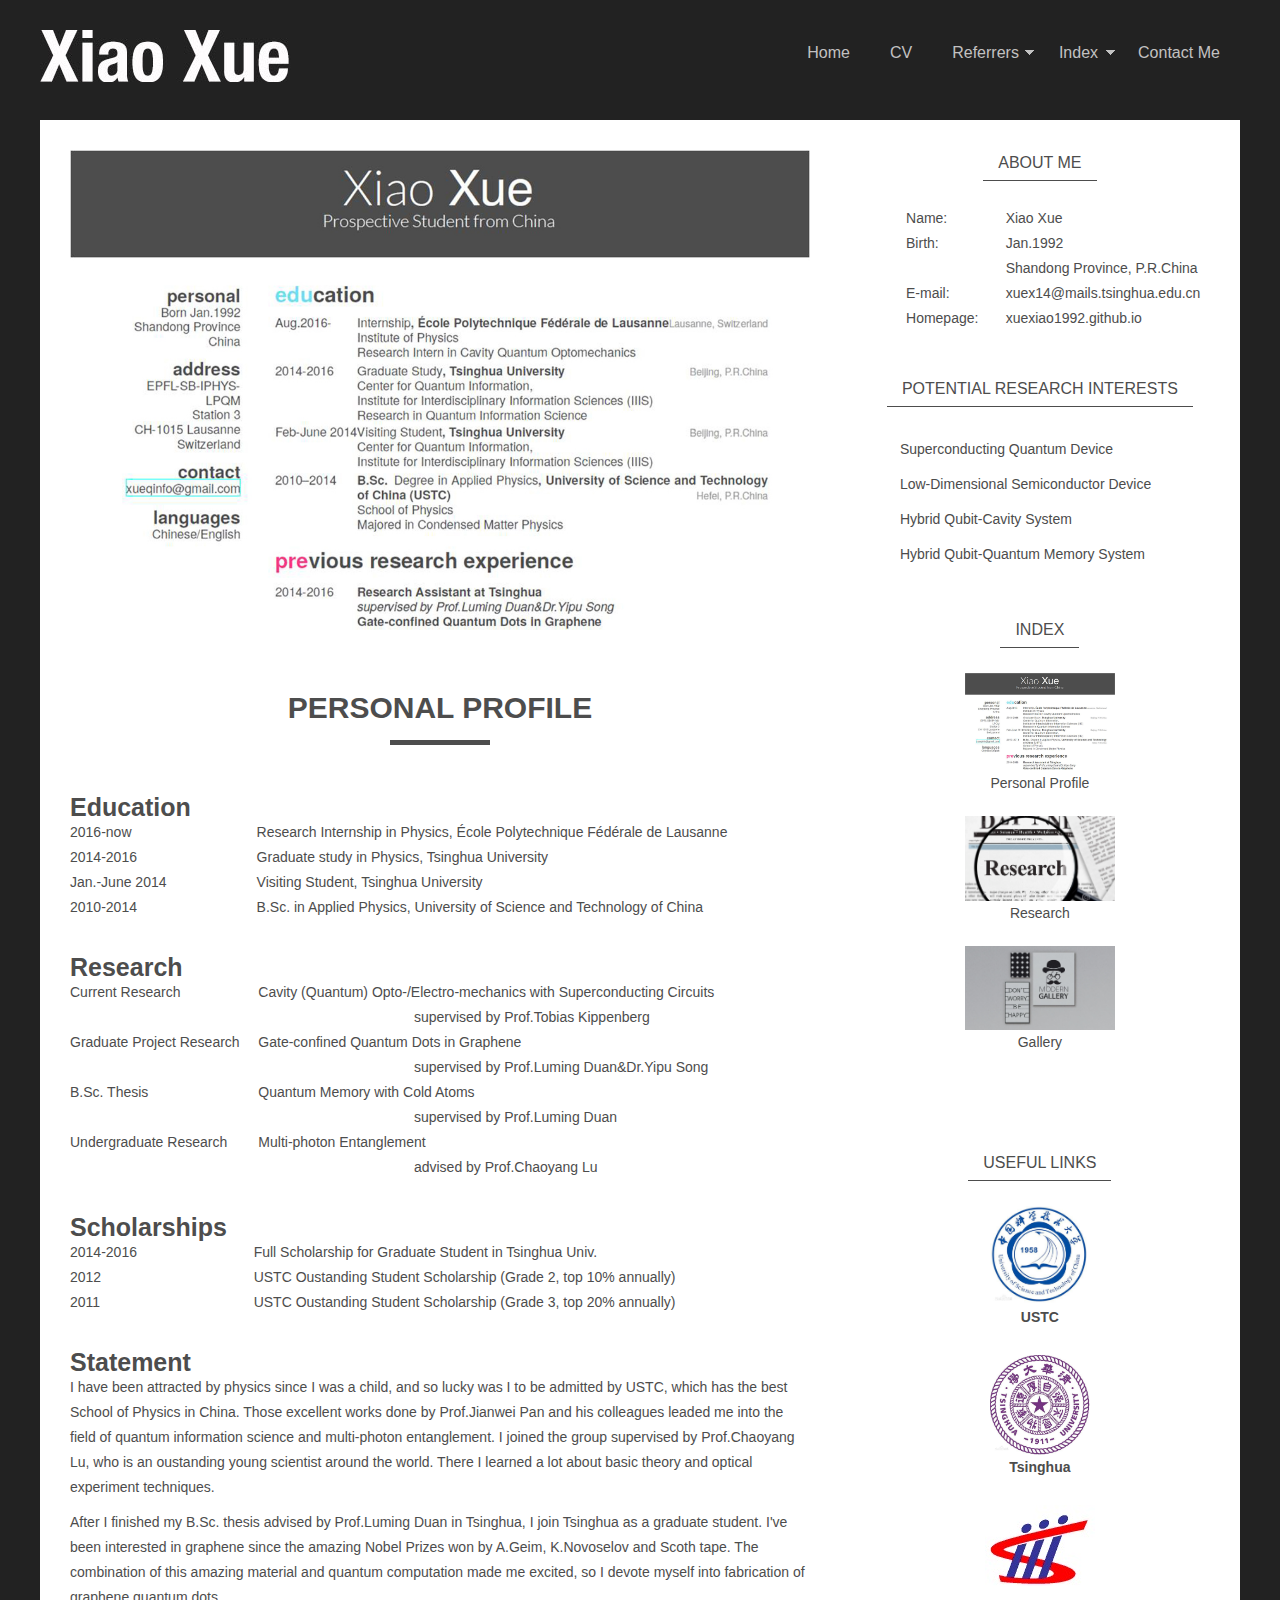
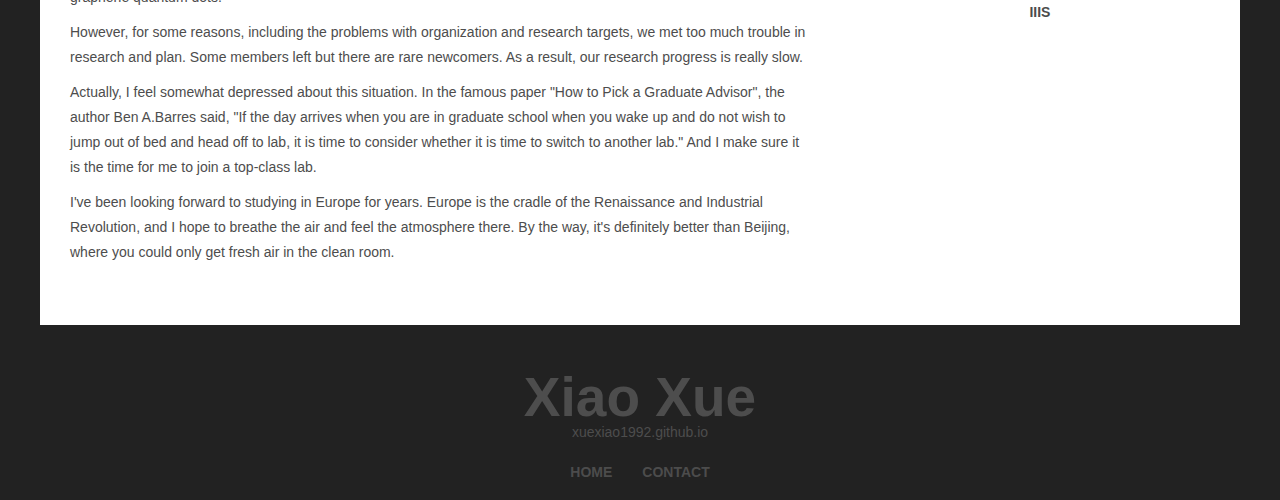
<file: personal.html>
﻿<!DOCTYPE html>
<!--[if lt IE 7 ]><html class="ie ie6" lang="en"> <![endif]-->
<!--[if IE 7 ]><html class="ie ie7" lang="en"> <![endif]-->
<!--[if IE 8 ]><html class="ie ie8" lang="en"> <![endif]-->
<!--[if (gte IE 9)|!(IE)]><!--><html lang="en"> <!--<![endif]-->
<head>

    <!-- Basic Page Needs
  ================================================== -->
	<meta charset="utf-8">
	<title>Xiao Xue</title>
	<meta name="description" content="Free Responsive Html5 Css3 Templates | zerotheme.com">
	<meta name="author" content="www.zerotheme.com">
	
    <!-- Mobile Specific Metas
  ================================================== -->
	<meta name="viewport" content="width=device-width, initial-scale=1, maximum-scale=1">
    
    <!-- CSS
  ================================================== -->
  	<link rel="stylesheet" href="css/zerogrid.css">
	<link rel="stylesheet" href="css/style.css">
	<link rel="stylesheet" href="css/component.css">
	<link rel="stylesheet" href="css/responsive.css">
	
	<!--[if lt IE 8]>
       <div style=' clear: both; text-align:center; position: relative;'>
         <a href="http://windows.microsoft.com/en-US/internet-explorer/products/ie/home?ocid=ie6_countdown_bannercode">
           <img src="http://storage.ie6countdown.com/assets/100/images/banners/warning_bar_0000_us.jpg" border="0" height="42" width="820" alt="You are using an outdated browser. For a faster, safer browsing experience, upgrade for free today." />
        </a>
      </div>
    <![endif]-->
    <!--[if lt IE 9]>
		<script src="js/html5.js"></script>
		<script src="js/css3-mediaqueries.js"></script>
	<![endif]-->
	
	<link href='./images/my_icon.ico' rel='icon' type='image/x-icon'/>
    
</head>
<body>
<div class="wrap-body">
<!--------------Header--------------->
<header>
<!--
	<div class="top-header">
		<div class="wrap-top zerogrid">
			<div class="row">
				<div class="top-social">
					<a href="#"><img src="images/facebook.png" title="facebook"/></a>
					<a href="#"><img src="images/twitter.png" title="twitter"/></a>
					<a href="#"><img src="images/google.png" title="google"/></a>
					<a href="#"><img src="images/pinterest.png" title="pinterest"/></a>
					<a href="#"><img src="images/instagram.png" title="instagram"/></a>
				</div>
				<div class="top-search"><form method="get" action="/search" id="search">
				  <input name="q" type="text" size="40" placeholder="Search..." />
				</form></div>
			</div>
		</div>
	</div>-->
	<div class="wrap-header zerogrid">
		<div class="row">
			<div class="col-1-3">
				<div id="logo"><a href="#"><img src="./images/logo.jpg"/></a></div>	
			</div>
			<div class="col-2-3">
				<nav>
					<a class="toggleMenu" href="#">Menu</a>
					<ul class="menu">
						<li><a href="index.html">Home</a></li>
						<li><a href="CV.pdf">CV</a></li>
						<li><a href="references.pdf" class="parent">Referrers</a>
							<ul>
								<li><a href="references.pdf">Introduction</a></li>
								<li><a href="http://staff.ustc.edu.cn/~cylu/">Dr.Chao-Yang Lu</a></li>
								<li><a href="http://iiis.tsinghua.edu.cn/~yung/">Dr.Man-Hong Yung</a></li>
								<li><a href="http://www.milegu.org/milegu/">Dr.Mile Gu</a></li>
							</ul>
						</li>
						<li>
							<a href="#" class="parent">Index</a>
							<ul>
								<li>
									<a href="personal.html">Personal</a>
									<!--<ul>
										<li><a href="#">Menu 1001</a></li>
										<li><a href="#">Menu 1002</a></li>
										<li><a href="#">Menu 1003</a></li>
									</ul>-->
								</li>
								<li>
									<a href="research.html">Research</a>
									<!--<ul>
										<li><a href="#">Menu 1002</a></li>
										<li><a href="#">Menu 1002</a></li>
									</ul>-->
								</li>
									
								<li>
									<a href="gallery.html">Gallery</a>
								</li>
							</ul>
						</li>
						<li><a href="contact.html">Contact Me</a></li>
					</ul>
				</nav>
			</div>
			
		</div>
	</div>
</header>

    

<!--------------Content--------------->
<section class="container page-single">
	<div class="wrap-container zerogrid">
		<div class="col-2-3">
			<div id="main-content" class="wrap-col">
				<article>
					<img src="images/personal.jpg" />
					<div class="art-header">
						<h2>Personal Profile</h2>
						<!--<div class="info">By Admin on March 01, 2015 with <a href="#">01 Commnets</a></div>-->
						<div class="line"></div>
					</div>
					<div class="art-content">
					<h4>Education</h4>
						<table class="personal">
						<tr>
								<td>2016-now&nbsp;&nbsp;&nbsp;&nbsp;&nbsp;&nbsp;&nbsp;&nbsp;&nbsp;&nbsp;&nbsp;&nbsp;&nbsp;&nbsp;&nbsp;&nbsp;</td>
								<td>Research Internship in Physics, École Polytechnique Fédérale de Lausanne</td>
							</tr>
							<tr>
								<td>2014-2016&nbsp;&nbsp;&nbsp;&nbsp;&nbsp;&nbsp;&nbsp;&nbsp;&nbsp;&nbsp;&nbsp;&nbsp;&nbsp;&nbsp;&nbsp;&nbsp;</td>
								<td>Graduate study in Physics, Tsinghua University</td>
							</tr>
							<tr>
								<td>Jan.-June 2014&nbsp;&nbsp;&nbsp;&nbsp;&nbsp;&nbsp;&nbsp;&nbsp;&nbsp;&nbsp;&nbsp;&nbsp;&nbsp;&nbsp;&nbsp;&nbsp;</td>
								<td>Visiting Student, Tsinghua University</td>
							</tr>
							<tr>
								<td>2010-2014&nbsp;&nbsp;&nbsp;&nbsp;&nbsp;&nbsp;&nbsp;&nbsp;&nbsp;&nbsp;&nbsp;&nbsp;&nbsp;&nbsp;&nbsp;&nbsp;</td>
								<td>B.Sc. in Applied Physics, University of Science and Technology of China</td>
							</tr>
						</table>
						<p>&nbsp;</p>
					<h4>Research</h4>
						<table>
						<tr>
								<td>Current Research</td>
								<td>Cavity (Quantum) Opto-/Electro-mechanics with Superconducting Circuits<br>&nbsp;&nbsp;&nbsp;&nbsp;&nbsp;&nbsp;&nbsp;&nbsp;&nbsp;&nbsp;&nbsp;&nbsp;&nbsp;&nbsp;&nbsp;&nbsp;&nbsp;&nbsp;&nbsp;&nbsp;&nbsp;&nbsp;&nbsp;&nbsp;&nbsp;&nbsp;&nbsp;&nbsp;&nbsp;&nbsp;&nbsp;&nbsp;&nbsp;&nbsp;&nbsp;&nbsp;&nbsp;&nbsp;&nbsp;&nbsp;supervised by Prof.Tobias Kippenberg</td>
							</tr>
							<tr>
								<td>Graduate Project Research</td>
								<td>Gate-confined Quantum Dots in Graphene<br>&nbsp;&nbsp;&nbsp;&nbsp;&nbsp;&nbsp;&nbsp;&nbsp;&nbsp;&nbsp;&nbsp;&nbsp;&nbsp;&nbsp;&nbsp;&nbsp;&nbsp;&nbsp;&nbsp;&nbsp;&nbsp;&nbsp;&nbsp;&nbsp;&nbsp;&nbsp;&nbsp;&nbsp;&nbsp;&nbsp;&nbsp;&nbsp;&nbsp;&nbsp;&nbsp;&nbsp;&nbsp;&nbsp;&nbsp;&nbsp;supervised by Prof.Luming Duan&Dr.Yipu Song</td>
							</tr>
							<tr>
								<td>B.Sc. Thesis</td>
								<td>Quantum Memory with Cold Atoms<br>&nbsp;&nbsp;&nbsp;&nbsp;&nbsp;&nbsp;&nbsp;&nbsp;&nbsp;&nbsp;&nbsp;&nbsp;&nbsp;&nbsp;&nbsp;&nbsp;&nbsp;&nbsp;&nbsp;&nbsp;&nbsp;&nbsp;&nbsp;&nbsp;&nbsp;&nbsp;&nbsp;&nbsp;&nbsp;&nbsp;&nbsp;&nbsp;&nbsp;&nbsp;&nbsp;&nbsp;&nbsp;&nbsp;&nbsp;&nbsp;supervised by Prof.Luming Duan</td>
							</tr>
							<tr>
								<td>Undergraduate Research&nbsp;&nbsp;&nbsp;&nbsp;&nbsp;&nbsp;&nbsp;&nbsp;</td>
								<td>Multi-photon Entanglement<br>&nbsp;&nbsp;&nbsp;&nbsp;&nbsp;&nbsp;&nbsp;&nbsp;&nbsp;&nbsp;&nbsp;&nbsp;&nbsp;&nbsp;&nbsp;&nbsp;&nbsp;&nbsp;&nbsp;&nbsp;&nbsp;&nbsp;&nbsp;&nbsp;&nbsp;&nbsp;&nbsp;&nbsp;&nbsp;&nbsp;&nbsp;&nbsp;&nbsp;&nbsp;&nbsp;&nbsp;&nbsp;&nbsp;&nbsp;&nbsp;advised by Prof.Chaoyang Lu</td>
							</tr>
						</table>
						<p>&nbsp;</p>
					<h4>Scholarships</h4>
						<table>
							<tr>
								<td>2014-2016&nbsp;&nbsp;&nbsp;&nbsp;&nbsp;&nbsp;&nbsp;&nbsp;&nbsp;&nbsp;&nbsp;&nbsp;&nbsp;&nbsp;&nbsp;&nbsp;&nbsp;&nbsp;&nbsp;&nbsp;&nbsp;&nbsp;&nbsp;&nbsp;&nbsp;&nbsp;&nbsp;&nbsp;&nbsp;&nbsp;</td>
								<td>Full Scholarship for Graduate Student in Tsinghua Univ.</td>
							</tr>
							<tr>
								<td>2012</td>
								<td>USTC Oustanding Student Scholarship (Grade 2, top 10% annually)</td>
							</tr>
							<tr>
								<td>2011</td>
								<td>USTC Oustanding Student Scholarship (Grade 3, top 20% annually)</td>
							</tr>
						</table>
						<p>&nbsp;</p>
					<h4>Statement</h4>
						<p>I have been attracted by physics since I was a child, and so lucky was I to be admitted by USTC, which has the best School of Physics in China. Those excellent works done by Prof.Jianwei Pan and his colleagues leaded me into the field of quantum information science and multi-photon entanglement. I joined the group supervised by Prof.Chaoyang Lu, who is an oustanding young scientist around the world. There I learned a lot about basic theory and optical experiment techniques.</p>
						<p>After I finished my B.Sc. thesis advised by Prof.Luming Duan in Tsinghua, I join Tsinghua as a graduate student. I've been interested in graphene since the amazing Nobel Prizes won by A.Geim, K.Novoselov and Scoth tape. The combination of this amazing material and quantum computation made me excited, so I devote myself into fabrication of graphene quantum dots.</p>
						<p>However, for some reasons, including the problems with organization and research targets, we met too much trouble in research and plan. Some members left but there are rare newcomers. As a result, our research progress is really slow.<!--We did meet with much trouble in this project, but even worse is that our lab has always been in lack of collaboration with others. We have known that to fabricate the BN-Graphene-BN device, one needs to get high quality BN sample from some Japanese lab. Scientists all over the world choose to collaborate with them, with no exception. However, we chose to buy bulk BN from a company. After two months' trial, we found the BN sample is doped more highly than we expected, and there's always a leakage current. Another instance is that we did have some results, but our PI didn't want to collaborate with those groups of computational materials.  As a new estabilshed lab, we didn't have much members, or in detail we just had an associate research fellow, a posdoc, me, and two pregraduate students then. So the calculation was delayed until today.--></p>
						<p>Actually, I feel somewhat depressed about this situation. In the famous paper "How to Pick a Graduate Advisor", the author Ben A.Barres said, "If the day arrives when you are in graduate school when you wake up and do not wish to jump out of bed and head off to lab, it is time to consider whether it is time to switch to another lab." And I make sure it is the time for me to join a top-class lab.</p>
						<p>I've been looking forward to studying in Europe for years. Europe is the cradle of the Renaissance and Industrial Revolution, and I hope to breathe the air and feel the atmosphere there. By the way, it's definitely better than Beijing, where you could only get fresh air in the clean room.</p>
					</div>
					<!--
					<div class="tag">
						<span>Tag : </span>
						<ul>
							<li><a href="#">Design</a></li>
							<li><a href="#">Photoshop</a></li>
							<li><a href="#">Illustrator</a></li>
						</ul>
					</div>
					-->
				</article>
				<!--
				<div class="art-related">
					<span>Related Posts</span>
					<div class="row">
						<div class="col-1-3"><div class="wrap-col">
							<a href="#"><img src="images/img02.jpg"></a>
							<a href="#"><h4>The title on the article</h4></a>
						</div></div>
						<div class="col-1-3"><div class="wrap-col"></a>
							<a href="#"><img src="images/img03.jpg">
							<a href="#"><h4>The title on the article</h4></a>
						</div></div>
						<div class="col-1-3"><div class="wrap-col"></a>
							<a href="#"><img src="images/img04.jpg">
							<a href="#"><h4>The title on the article</h4></a>
						</div></div>
					</div>
				</div>
				-->
			</div>
		</div>
		<div class="col-1-3">
			<div id="sidebar" class="wrap-col">
				<div class="widget">
					<div class="wid-header"><h4>About Me</h4></div>
					<div class="wid-content">
						<!--<a href="http://www.zerotheme.com" target="_blank"><h1>ZEROTHEME</h1></a>-->
						<table>
							<tr>
								<td align="left" width="100">&nbsp;&nbsp;&nbsp;&nbsp;&nbsp;&nbsp;&nbsp;&nbsp;Name:</td>
								<td align="left">&nbsp;&nbsp;&nbsp;&nbsp;&nbsp;&nbsp;&nbsp;Xiao Xue</td>
							</tr>
							<tr>
								<td align="left">&nbsp;&nbsp;&nbsp;&nbsp;&nbsp;&nbsp;&nbsp;&nbsp;Birth:</td>
								<td align="left">&nbsp;&nbsp;&nbsp;&nbsp;&nbsp;&nbsp;&nbsp;Jan.1992<br>&nbsp;&nbsp;&nbsp;&nbsp;&nbsp;&nbsp;&nbsp;Shandong Province, P.R.China</td>
							</tr>
							<tr>
								<td align="left">&nbsp;&nbsp;&nbsp;&nbsp;&nbsp;&nbsp;&nbsp;&nbsp;E-mail:</td>
								<td align="left">&nbsp;&nbsp;&nbsp;&nbsp;&nbsp;&nbsp;&nbsp;xuex14@mails.tsinghua.edu.cn</td>
							</tr>
							<tr>
								<td align="left">&nbsp;&nbsp;&nbsp;&nbsp;&nbsp;&nbsp;&nbsp;&nbsp;Homepage:</td>
								<td align="left">&nbsp;&nbsp;&nbsp;&nbsp;&nbsp;&nbsp;&nbsp;xuexiao1992.github.io</td>
						</table>
					</div>
				</div>
				<div class="widget wid-menu">
					<div class="wid-header"><h4>Potential Research Interests</h4></div>
					<div class="wid-content">
						<ul>
							<li align="left"><a href="#">Superconducting Quantum Device</a></li>
							<li align="left"><a href="#">Low-Dimensional Semiconductor Device</a></li>
							<li align="left"><a href="#">Hybrid Qubit-Cavity System</a></li>
							<li align="left"><a href="#">Hybrid Qubit-Quantum Memory System</a></li>
						</ul>
					</div>
				</div>
				<div class="widget wid-posts">
					<div class="wid-header"><h4>Index</h4></div>
					<div class="wid-content">
						<div class="post">
							<a href="personal.html"><img src="images/personal.jpg"/></a>
							<h6><a href="personal.html">Personal Profile</a></h6>
							<!--<p>November 11 ,2015</p>-->
						</div>
						<div class="post">
							<a href="research.html"><img src="images/research.jpg"/></a>
							<h6><a href="research.html">Research</a></h6>
							<!--<p>November 11 ,2015</p>-->
						</div>
						<div class="post">
							<a href="gallery.html"><img src="images/gallery.jpg"/></a>
							<h6><a href="gallery.html">Gallery</a></h6>
							<!--<p>November 11 ,2015</p>-->
						</div>
					</div>
					</div>
				</div>
				<!--
				<div class="widget wid-label">
					<div class="wid-header"><h4>Labels</h4></div>
					<div class="wid-content">
						<a href="#">Design</a> <a href="#">Technology</a> <a href="#">Animal</a> <a href="#">People</a> <a href="#">House</a> <a href="#">Natural</a> <a href="#">Photoshop</a>
					</div>
				</div>-->
				<div class="widget wid-posts">
					<div class="wid-header"><h4>Useful Links</h4></div>
					<div class="wid-content">
						<div class="post">
							<a href="http://en.ustc.edu.cn/"><img src="images/USTC.jpg" width="100"/></a>
							<h6><a href="http://en.ustc.edu.cn/">USTC</a></h6>
							<p>&nbsp;</p>
							<!--<p>November 11 ,2015</p>-->
						</div>
						<div class="post">
							<a href="http://www.tsinghua.edu.cn/publish/newthuen/index.html"><img src="images/Tsinghua.jpg" width="100"/></a>
							<h6><a href="http://www.tsinghua.edu.cn/publish/newthuen/index.html">Tsinghua</a></h6>
							<p>&nbsp;</p>
							<!--<p>November 11 ,2015</p>-->
						</div>
						<div class="post">
							<a href="http://iiis.tsinghua.edu.cn/en/"><img src="images/IIIS.jpg"/></a>
							<h6><a href="http://iiis.tsinghua.edu.cn/en/">IIIS</a></h6>
							<p>&nbsp;</p>
							<!--<p>November 11 ,2015</p>-->
						</div>
					</div>
					</div>
				</div>
			</div>
		</div>
	</div>
</section>
<!--------------Footer--------------->
<footer>
	<div class="wrap-footer zerogrid">
		<div class="row">
			<div class="col-full">
				<div class="wrap-col">
					<h1>Xiao Xue</h1>
					<p>xuexiao1992.github.io</p>
					<div class="menu-bottom">
						<ul>
							<li><a href="index.html">Home</a></li>
						<!--	<li><a href="#">Blog</a></li>
							<li><a href="#">About</a></li>-->
							<li><a href="contact.html">Contact</a></li>
							
						</ul>
						<div class="clear"></div>
					</div>
					
				</div>
			</div>
		</div>
	</div>
	<!--
	<div class="copyright">
		<p>Copyright © 2015 - More Templates <a href="http://www.cssmoban.com/" target="_blank" title="模板之家">模板之家</a> - Collect from <a href="http://www.cssmoban.com/" title="网页模板" target="_blank">网页模板</a></p>
	</div>
	-->
</footer>

</div>
<script type="text/javascript" src="js/jquery.min.js"></script>
<script type="text/javascript" src="js/navigation.js"></script>
</body></html>
</file>
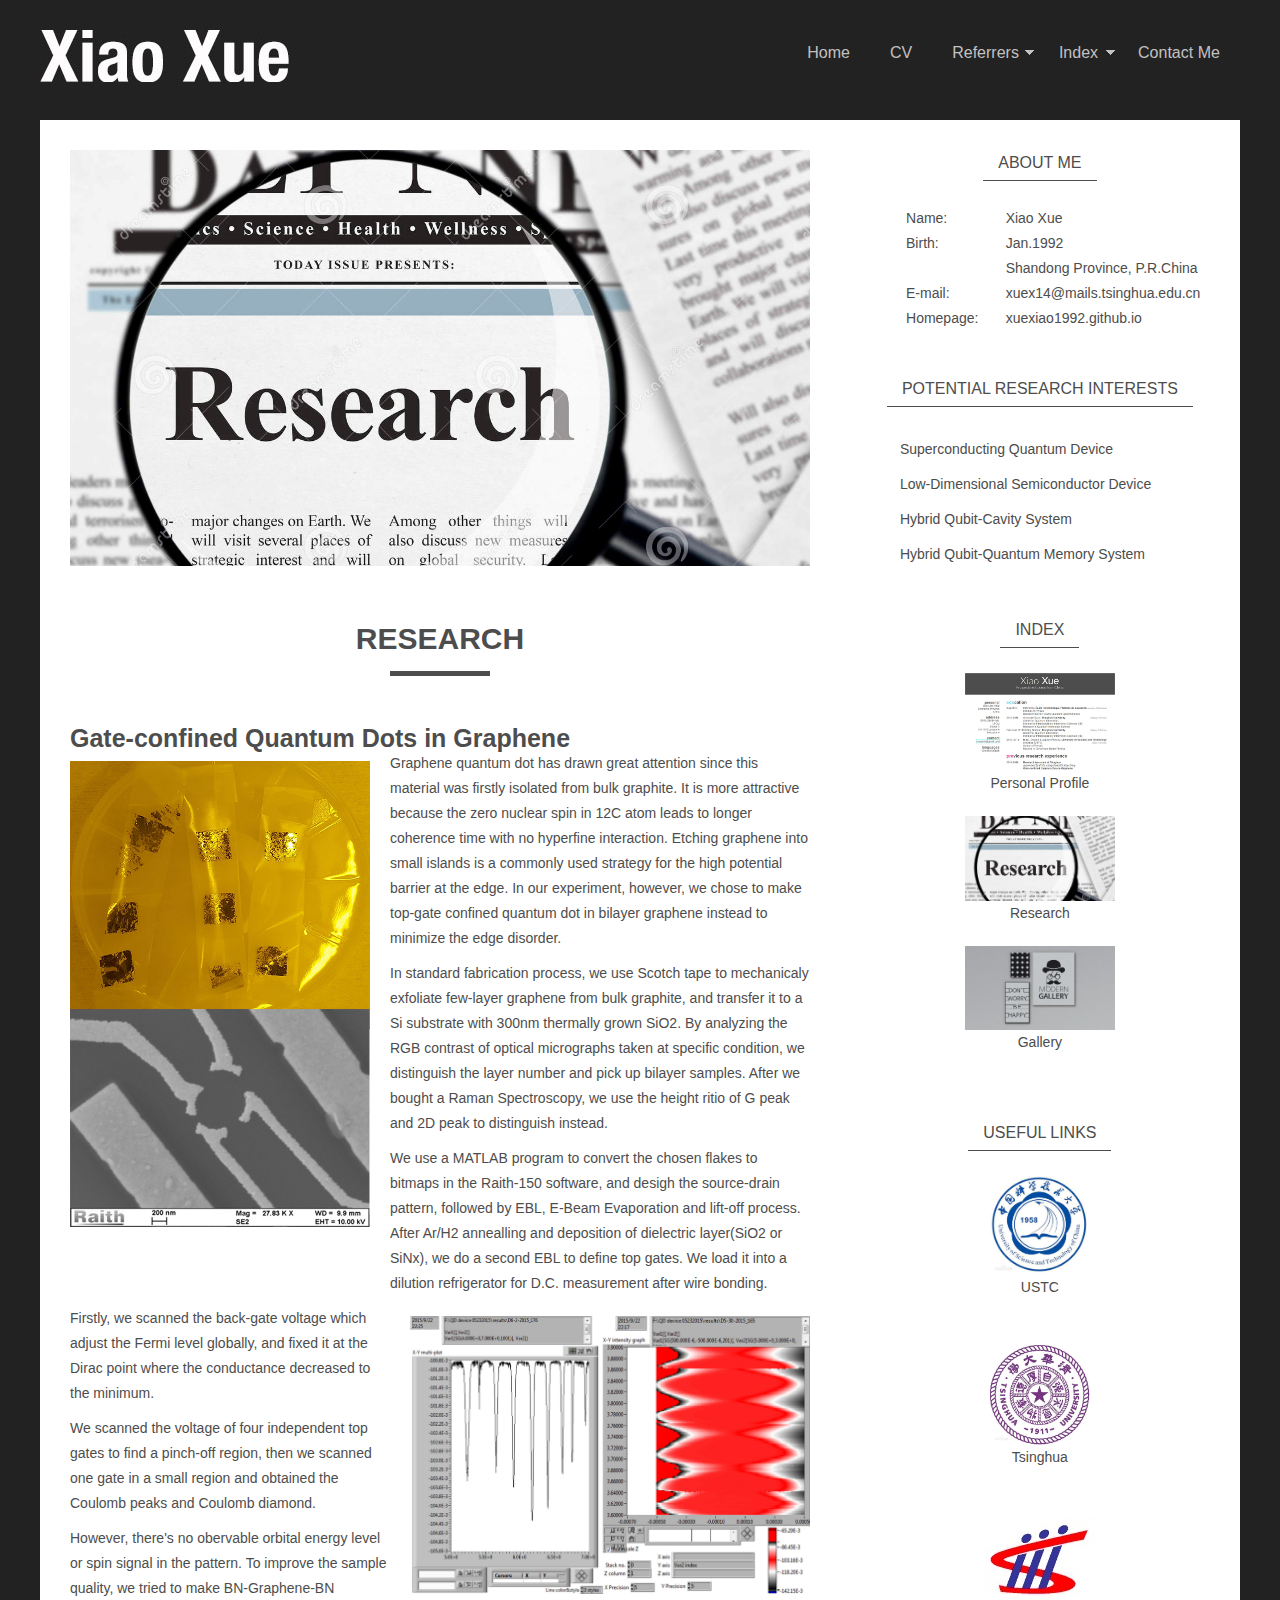
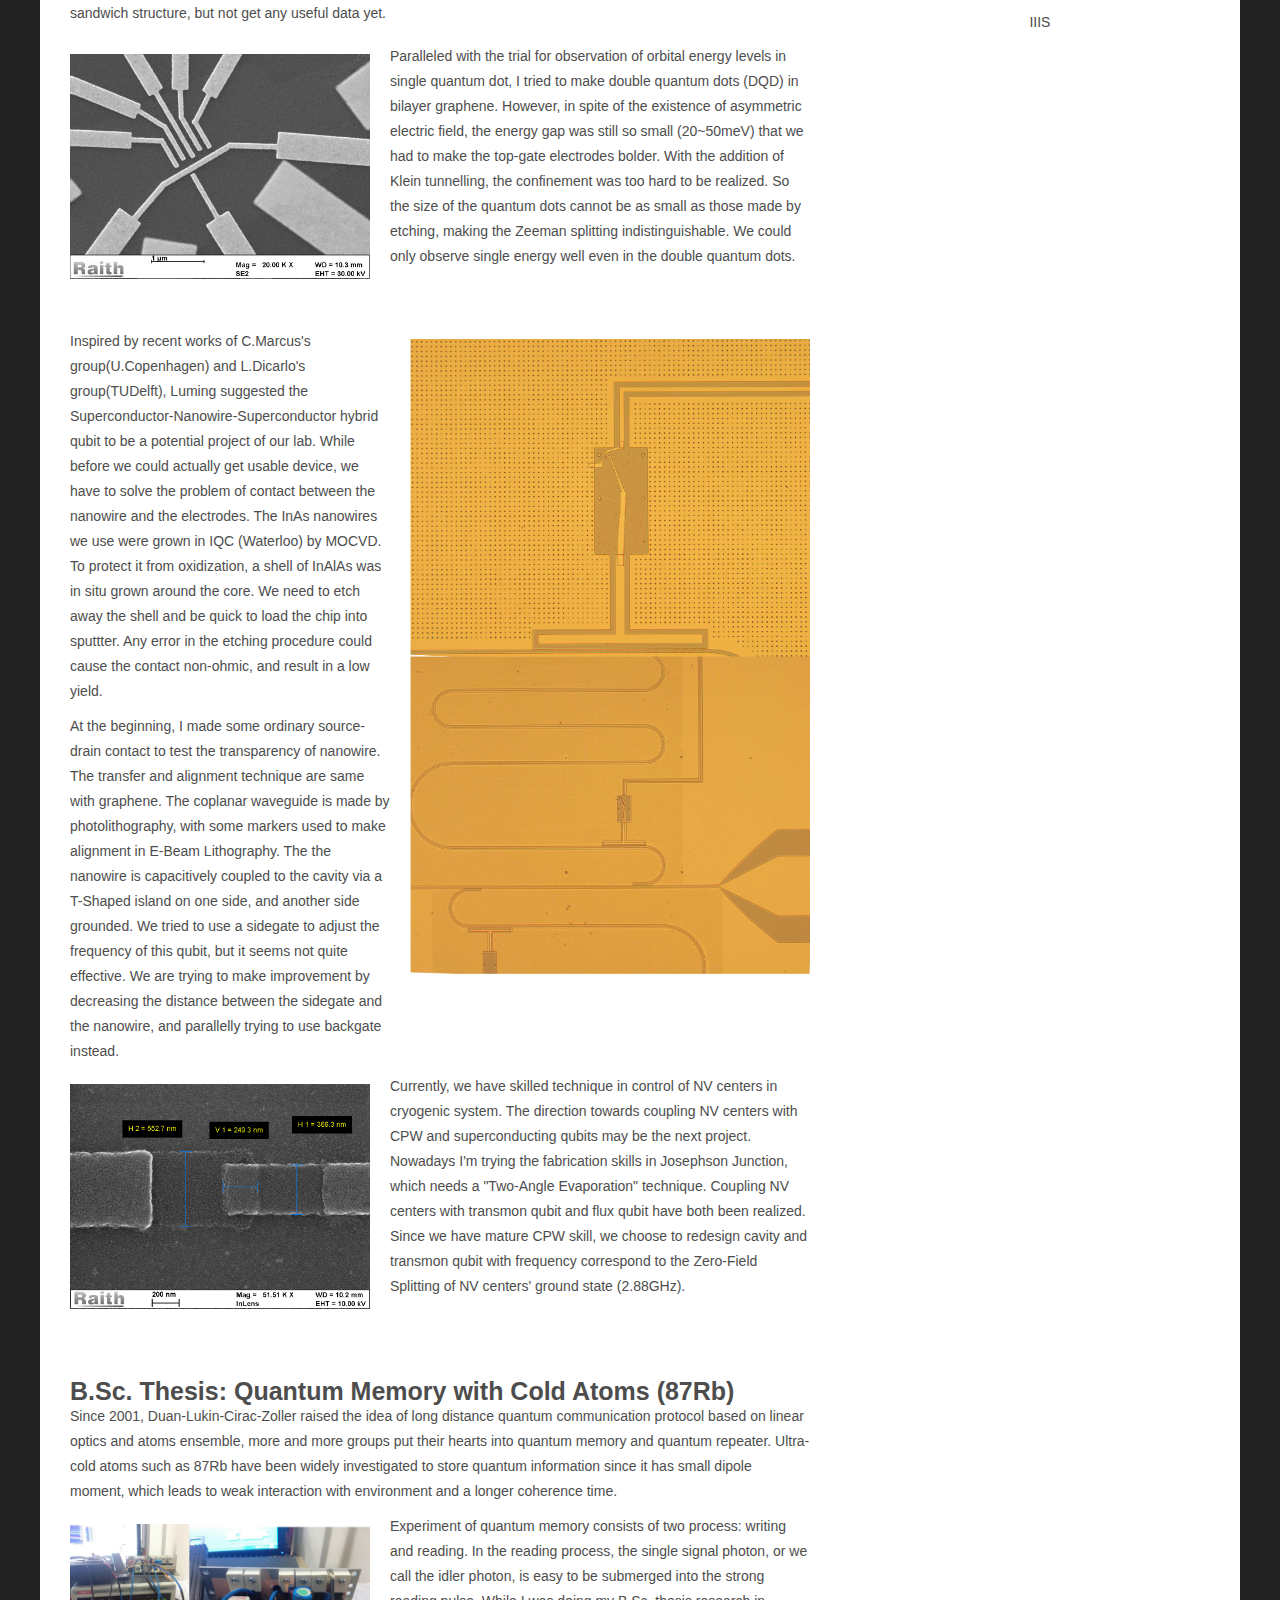
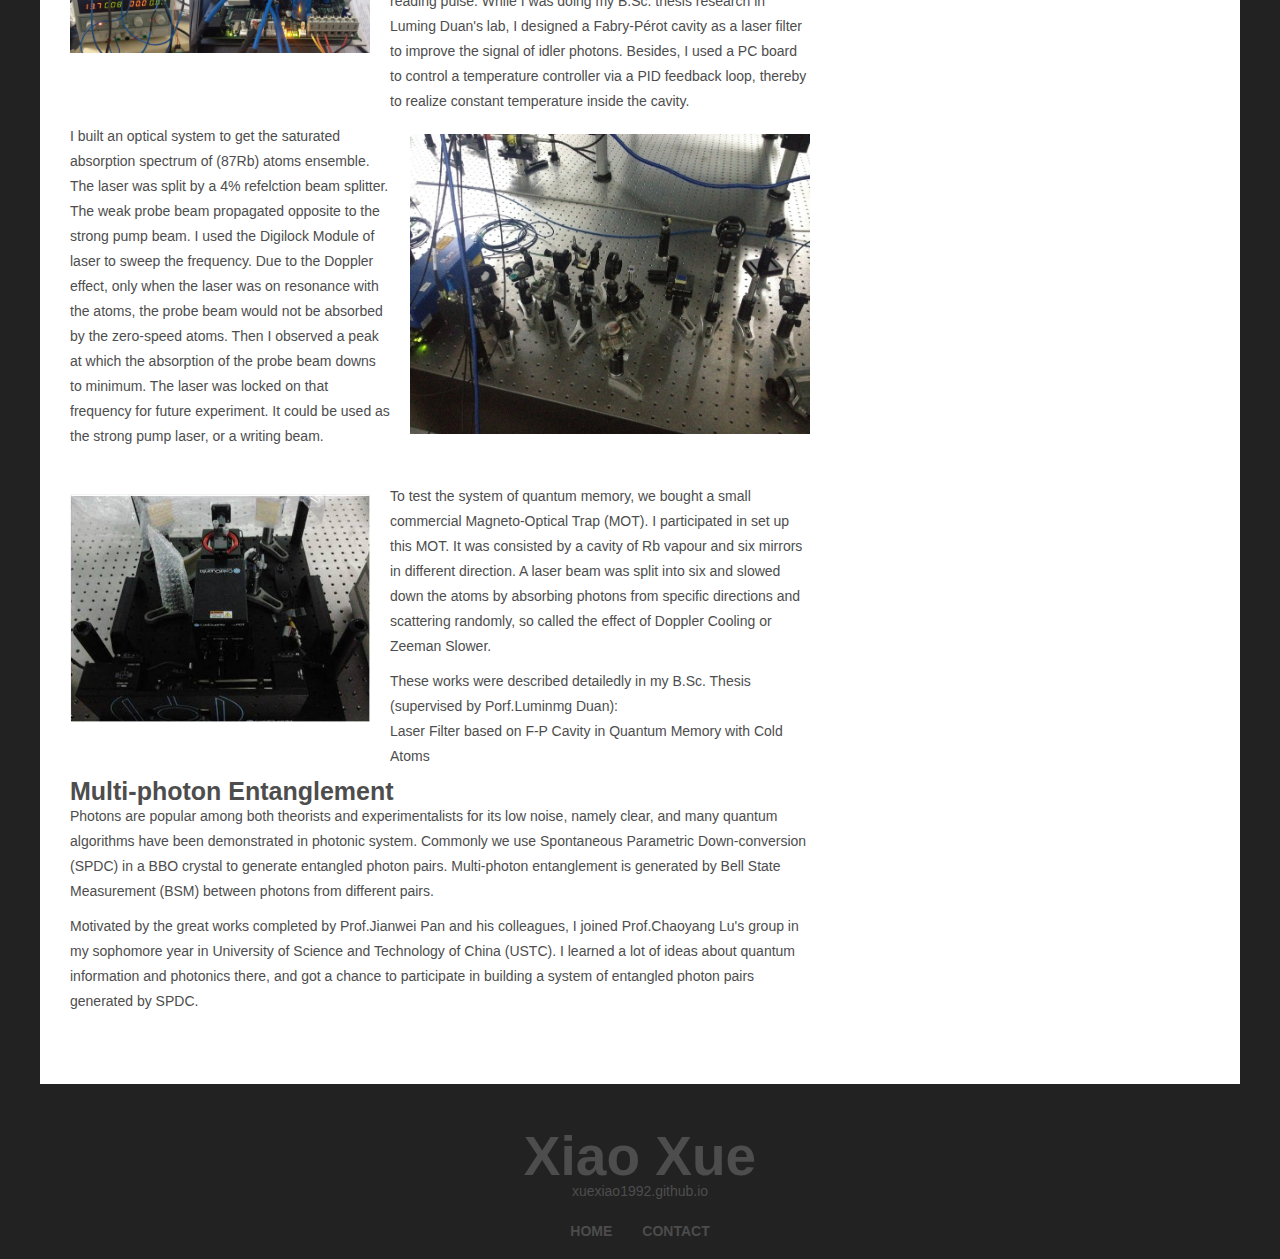
<file: research.html>
﻿<!DOCTYPE html>
<!--[if lt IE 7 ]><html class="ie ie6" lang="en"> <![endif]-->
<!--[if IE 7 ]><html class="ie ie7" lang="en"> <![endif]-->
<!--[if IE 8 ]><html class="ie ie8" lang="en"> <![endif]-->
<!--[if (gte IE 9)|!(IE)]><!--><html lang="en"> <!--<![endif]-->
<head>

    <!-- Basic Page Needs
  ================================================== -->
	<meta charset="utf-8">
	<title>Xiao Xue</title>
	<meta name="description" content="Free Responsive Html5 Css3 Templates | zerotheme.com">
	<meta name="author" content="www.zerotheme.com">
	
    <!-- Mobile Specific Metas
  ================================================== -->
	<meta name="viewport" content="width=device-width, initial-scale=1, maximum-scale=1">
    
    <!-- CSS
  ================================================== -->
  	<link rel="stylesheet" href="css/zerogrid.css">
	<link rel="stylesheet" href="css/style.css">
	<link rel="stylesheet" href="css/component.css">
	<link rel="stylesheet" href="css/responsive.css">
	
	<!--[if lt IE 8]>
       <div style=' clear: both; text-align:center; position: relative;'>
         <a href="http://windows.microsoft.com/en-US/internet-explorer/products/ie/home?ocid=ie6_countdown_bannercode">
           <img src="http://storage.ie6countdown.com/assets/100/images/banners/warning_bar_0000_us.jpg" border="0" height="42" width="820" alt="You are using an outdated browser. For a faster, safer browsing experience, upgrade for free today." />
        </a>
      </div>
    <![endif]-->
    <!--[if lt IE 9]>
		<script src="js/html5.js"></script>
		<script src="js/css3-mediaqueries.js"></script>
	<![endif]-->
	
	<link href='./images/my_icon.ico' rel='icon' type='image/x-icon'/>
    
</head>
<body>
<div class="wrap-body">
<!--------------Header--------------->
<header>
<!--
	<div class="top-header">
		<div class="wrap-top zerogrid">
			<div class="row">
				<div class="top-social">
					<a href="#"><img src="images/facebook.png" title="facebook"/></a>
					<a href="#"><img src="images/twitter.png" title="twitter"/></a>
					<a href="#"><img src="images/google.png" title="google"/></a>
					<a href="#"><img src="images/pinterest.png" title="pinterest"/></a>
					<a href="#"><img src="images/instagram.png" title="instagram"/></a>
				</div>
				<div class="top-search"><form method="get" action="/search" id="search">
				  <input name="q" type="text" size="40" placeholder="Search..." />
				</form></div>
			</div>
		</div>
	</div>-->
	<div class="wrap-header zerogrid">
		<div class="row">
			<div class="col-1-3">
				<div id="logo"><a href="#"><img src="./images/logo.jpg"/></a></div>	
			</div>
			<div class="col-2-3">
				<nav>
					<a class="toggleMenu" href="#">Menu</a>
					<ul class="menu">
						<li><a href="index.html">Home</a></li>
						<li><a href="CV.pdf">CV</a></li>
						<li><a href="references.pdf" class="parent">Referrers</a>
							<ul>
								<li><a href="references.pdf">Introduction</a></li>
								<li><a href="http://staff.ustc.edu.cn/~cylu/">Dr.Chao-Yang Lu</a></li>
								<li><a href="http://iiis.tsinghua.edu.cn/~yung/">Dr.Man-Hong Yung</a></li>
								<li><a href="http://www.milegu.org/milegu/">Dr.Mile Gu</a></li>
							</ul>
						</li>
						<li>
							<a href="#" class="parent">Index</a>
							<ul>
								<li>
									<a href="personal.html">Personal</a>
									<!--<ul>
										<li><a href="#">Menu 1001</a></li>
										<li><a href="#">Menu 1002</a></li>
										<li><a href="#">Menu 1003</a></li>
									</ul>-->
								</li>
								<li>
									<a href="research.html">Research</a>
									<!--<ul>
										<li><a href="#">Menu 1002</a></li>
										<li><a href="#">Menu 1002</a></li>
									</ul>-->
								</li>
									
								<li>
									<a href="gallery.html">Gallery</a>
								</li>
							</ul>
						</li>
						<li><a href="contact.html">Contact Me</a></li>
					</ul>
				</nav>
			</div>
			
		</div>
	</div>
</header>

    

<!--------------Content--------------->
<section class="container page-single">
	<div class="wrap-container zerogrid">
		<div class="col-2-3">
			<div id="main-content" class="wrap-col">
				<article>
					<img src="images/research.jpg" />
					<div class="art-header">
						<h2>Research</h2>
						<!--<div class="info">By Admin on March 01, 2015 with <a href="#">01 Commnets</a></div>-->
						<div class="line"></div>
					</div>
					<div class="art-content">
					<h4>Gate-confined Quantum Dots in Graphene</h4>
						<p><img class="leftembeded" src="images/sample.jpg" width="300">Graphene quantum dot has drawn great attention since this material was firstly isolated from bulk graphite. It is more attractive because the zero nuclear spin in <sup>12</sup>C atom leads to longer coherence time with no hyperfine interaction. Etching graphene into small islands is a commonly used strategy for the high potential barrier at the edge. In our experiment, however, we chose to make top-gate confined quantum dot in bilayer graphene instead to minimize the edge disorder.</p>
						<p>In standard fabrication process, we use Scotch tape to mechanicaly exfoliate few-layer graphene from bulk graphite, and transfer it to a Si substrate with 300nm thermally grown SiO<sub>2</sub>. By analyzing the RGB contrast of optical micrographs taken at specific condition, we distinguish the layer number and pick up bilayer samples. After we bought a Raman Spectroscopy, we use the height ritio of G peak and 2D peak to distinguish instead.</p>
						<p>We use a MATLAB program to convert the chosen flakes to bitmaps in the Raith-150 software, and desigh the source-drain pattern, followed by EBL, E-Beam Evaporation and lift-off process. After Ar/H<sub>2</sub> annealling and deposition of dielectric layer(SiO<sub>2</sub> or SiN<sub>x</sub>), we do a second EBL to define top gates. We load it into a dilution refrigerator for D.C. measurement after wire bonding.</p>
						<img class="rightembeded" src="images/Coulomb.jpg" width="400">
						<p>Firstly, we scanned the back-gate voltage which adjust the Fermi level globally, and fixed it at the Dirac point where the conductance decreased to the minimum.</p>
						<p>We scanned the voltage of four independent top gates to find a pinch-off region, then we scanned one gate in a small region and obtained the Coulomb peaks and Coulomb diamond.</p>
						
						<p>However, there's no obervable orbital energy level or spin signal in the pattern. To improve the sample quality, we tried to make BN-Graphene-BN sandwich structure, but not get any useful data yet.</p>
						<img class="leftembeded" src="images/DQD.jpg" width="300">
						<p>Paralleled with the trial for observation of orbital energy levels in single quantum dot, I tried to make double quantum dots (DQD) in bilayer graphene. However, in spite of the existence of asymmetric electric field, the energy gap was still so small (20~50meV) that we had to make the top-gate electrodes bolder. With the addition of Klein tunnelling, the confinement was too hard to be realized. So the size of the quantum dots cannot be as small as those made by etching, making the Zeeman splitting indistinguishable. We could only observe single energy well even in the double quantum dots.</p>
						<img class="rightembeded" src="images/NW.jpg" width="400">
						<p>&nbsp;</p>
						<p>Inspired by recent works of C.Marcus's group(U.Copenhagen) and L.Dicarlo's group(TUDelft), Luming suggested the Superconductor-Nanowire-Superconductor hybrid qubit to be a potential project of our lab. While before we could actually get usable device, we have to solve the problem of contact between the nanowire and the electrodes. The InAs nanowires we use were grown in IQC (Waterloo) by MOCVD. To protect it from oxidization, a shell of InAlAs was in situ grown around the core. We need to etch away the shell and be quick to load the chip into sputtter. Any error in the etching procedure could cause the contact non-ohmic, and result in a low yield.</p>
						<p>At the beginning, I made some ordinary source-drain contact to test the transparency of nanowire. The transfer and alignment technique are same with graphene. The coplanar waveguide is made by photolithography, with some markers used to make alignment in E-Beam Lithography. The the nanowire is capacitively coupled to the cavity via a T-Shaped island on one side, and another side grounded. We tried to use a sidegate to adjust the frequency of this qubit, but it seems not quite effective. We are trying to make improvement by decreasing the distance between the sidegate and the nanowire, and parallelly trying to use backgate instead.</p>
						<img class="leftembeded" src="images/SCQ.jpg" width="300">
						<p>Currently, we have skilled technique in control of NV centers in cryogenic system. The direction towards coupling NV centers with CPW and superconducting qubits may be the next project. Nowadays I'm trying the fabrication skills in Josephson Junction, which needs a "Two-Angle Evaporation" technique. Coupling NV centers with transmon qubit and flux qubit have both been realized. Since we have mature CPW skill, we choose to redesign cavity and transmon qubit with frequency correspond to the Zero-Field Splitting of NV centers' ground state (2.88GHz).</p>
						<p>&nbsp;</p>
						<p>&nbsp;</p>
					<h4>B.Sc. Thesis: Quantum Memory with Cold Atoms (<sup>87</sup>Rb)</h4>
						<p>Since 2001, Duan-Lukin-Cirac-Zoller raised the idea of long distance quantum communication protocol based on linear optics and atoms ensemble, more and more groups put their hearts into quantum memory and quantum repeater. Ultra-cold atoms such as <sup>87</sup>Rb have been widely investigated to store quantum information since it has small dipole moment, which leads to weak interaction with environment and a longer coherence time. </p>
						<img class="leftembeded" src="images/PCB.jpg" width="300">
						<p>Experiment of quantum memory consists of two process: writing and reading. In the reading process, the single signal photon, or we call the idler photon, is easy to be submerged into the strong reading pulse. While I was doing my B.Sc. thesis research in Luming Duan's lab, I designed a Fabry-P&eacute;rot cavity as a laser filter to improve the signal of idler photons. Besides, I used a PC board to control a temperature controller via a PID feedback loop, thereby to realize constant temperature inside the cavity.</p>
						<img class="rightembeded" src="images/path.jpg" width="400">
						<p>I built an optical system to get the saturated absorption spectrum of (<sup>87</sup>Rb) atoms ensemble. The laser was split by a 4% refelction beam splitter. The weak probe beam propagated opposite to the strong pump beam. I used the Digilock Module of laser to sweep the frequency. Due to the Doppler effect, only when the laser was on resonance with the atoms, the probe beam would not be absorbed by the zero-speed atoms. Then I observed a peak at which the absorption of the probe beam downs to minimum. The laser was locked on that frequency for future experiment. It could be used as the strong pump laser, or a writing beam.</p>
						<img class="leftembeded" src="images/MOT.jpg" width="300">
						<p>To test the system of quantum memory, we bought a small commercial Magneto-Optical Trap (MOT). I participated in set up this MOT. It was consisted by a cavity of Rb vapour and six mirrors in different direction. A laser beam was split into six and slowed down the atoms by absorbing photons from specific directions and scattering randomly, so called the effect of Doppler Cooling or Zeeman Slower.</p>
						<p>These works were described detailedly in my B.Sc. Thesis (supervised by Porf.Luminmg Duan):<br>Laser Filter based on F-P Cavity in Quantum Memory with Cold Atoms</p>
					<h4>Multi-photon Entanglement</h4>
						<p>Photons are popular among both theorists and experimentalists for its low noise, namely clear, and many quantum algorithms have been demonstrated in photonic system. Commonly we use Spontaneous Parametric Down-conversion (SPDC) in a BBO crystal to generate entangled photon pairs. Multi-photon entanglement is generated by Bell State Measurement (BSM) between photons from different pairs.</p>
						<p>Motivated by the great works completed by Prof.Jianwei Pan and his colleagues, I joined Prof.Chaoyang Lu's group in my sophomore year in University of Science and Technology of China (USTC). I learned a lot of ideas about quantum information and photonics there, and got a chance to participate in building a system of entangled photon pairs generated by SPDC.</p>
					</div>
					<!--
					<div class="tag">
						<span>Tag : </span>
						<ul>
							<li><a href="#">Design</a></li>
							<li><a href="#">Photoshop</a></li>
							<li><a href="#">Illustrator</a></li>
						</ul>
					</div>
					-->
				</article>
				<!--
				<div class="art-related">
					<span>Related Posts</span>
					<div class="row">
						<div class="col-1-3"><div class="wrap-col">
							<a href="#"><img src="images/img02.jpg"></a>
							<a href="#"><h4>The title on the article</h4></a>
						</div></div>
						<div class="col-1-3"><div class="wrap-col"></a>
							<a href="#"><img src="images/img03.jpg">
							<a href="#"><h4>The title on the article</h4></a>
						</div></div>
						<div class="col-1-3"><div class="wrap-col"></a>
							<a href="#"><img src="images/img04.jpg">
							<a href="#"><h4>The title on the article</h4></a>
						</div></div>
					</div>
				</div>
				-->
			</div>
		</div>
		<div class="col-1-3">
			<div id="sidebar" class="wrap-col">
				<div class="widget">
					<div class="wid-header"><h4>About Me</h4></div>
					<div class="wid-content">
						<!--<a href="http://www.zerotheme.com" target="_blank"><h1>ZEROTHEME</h1></a>-->
						<table>
							<tr>
								<td align="left" width="100">&nbsp;&nbsp;&nbsp;&nbsp;&nbsp;&nbsp;&nbsp;&nbsp;Name:</td>
								<td align="left">&nbsp;&nbsp;&nbsp;&nbsp;&nbsp;&nbsp;&nbsp;Xiao Xue</td>
							</tr>
							<tr>
								<td align="left">&nbsp;&nbsp;&nbsp;&nbsp;&nbsp;&nbsp;&nbsp;&nbsp;Birth:</td>
								<td align="left">&nbsp;&nbsp;&nbsp;&nbsp;&nbsp;&nbsp;&nbsp;Jan.1992<br>&nbsp;&nbsp;&nbsp;&nbsp;&nbsp;&nbsp;&nbsp;Shandong Province, P.R.China</td>
							</tr>
							<tr>
								<td align="left">&nbsp;&nbsp;&nbsp;&nbsp;&nbsp;&nbsp;&nbsp;&nbsp;E-mail:</td>
								<td align="left">&nbsp;&nbsp;&nbsp;&nbsp;&nbsp;&nbsp;&nbsp;xuex14@mails.tsinghua.edu.cn</td>
							</tr>
							<tr>
								<td align="left">&nbsp;&nbsp;&nbsp;&nbsp;&nbsp;&nbsp;&nbsp;&nbsp;Homepage:</td>
								<td align="left">&nbsp;&nbsp;&nbsp;&nbsp;&nbsp;&nbsp;&nbsp;xuexiao1992.github.io</td>
						</table>
					</div>
				</div>
				<div class="widget wid-menu">
					<div class="wid-header"><h4>Potential Research Interests</h4></div>
					<div class="wid-content">
						<ul>
							<li align="left"><a href="#">Superconducting Quantum Device</a></li>
							<li align="left"><a href="#">Low-Dimensional Semiconductor Device</a></li>
							<li align="left"><a href="#">Hybrid Qubit-Cavity System</a></li>
							<li align="left"><a href="#">Hybrid Qubit-Quantum Memory System</a></li>
						</ul>
					</div>
				</div>
				<div class="widget wid-posts">
					<div class="wid-header"><h4>Index</h4></div>
					<div class="wid-content">
						<div class="post">
							<a href="personal.html"><img src="images/personal.jpg"/></a>
							<h6><a href="personal.html">Personal Profile</a></h6>
							<!--<p>November 11 ,2015</p>-->
						</div>
						<div class="post">
							<a href="research.html"><img src="images/research.jpg"/></a>
							<h6><a href="research.html">Research</a></h6>
							<!--<p>November 11 ,2015</p>-->
						</div>
						<div class="post">
							<a href="gallery.html"><img src="images/gallery.jpg"/></a>
							<h6><a href="gallery.html">Gallery</a></h6>
							<!--<p>November 11 ,2015</p>-->
						</div>
					</div>
				</div>
				<!--
				<div class="widget wid-label">
					<div class="wid-header"><h4>Labels</h4></div>
					<div class="wid-content">
						<a href="#">Design</a> <a href="#">Technology</a> <a href="#">Animal</a> <a href="#">People</a> <a href="#">House</a> <a href="#">Natural</a> <a href="#">Photoshop</a>
					</div>
				</div>-->
				<div class="widget wid-posts">
					<div class="wid-header"><h4>Useful Links</h4></div>
					<div class="wid-content">
						<div class="post">
							<a href="http://en.ustc.edu.cn/"><img src="images/USTC.jpg" width="100"/></a>
							<h6><a href="http://en.ustc.edu.cn/">USTC</a></h6>
							<p>&nbsp;</p>
							<!--<p>November 11 ,2015</p>-->
						</div>
						<div class="post">
							<a href="http://www.tsinghua.edu.cn/publish/newthuen/index.html"><img src="images/Tsinghua.jpg" width="100"/></a>
							<h6><a href="http://www.tsinghua.edu.cn/publish/newthuen/index.html">Tsinghua</a></h6>
							<p>&nbsp;</p>
							<!--<p>November 11 ,2015</p>-->
						</div>
						<div class="post">
							<a href="http://iiis.tsinghua.edu.cn/en/"><img src="images/IIIS.jpg"/></a>
							<h6><a href="http://iiis.tsinghua.edu.cn/en/">IIIS</a></h6>
							<p>&nbsp;</p>
							<!--<p>November 11 ,2015</p>-->
						</div>
					</div>
					</div>
				</div>
			</div>
		</div>
	</div>
</section>
<!--------------Footer--------------->
<footer>
	<div class="wrap-footer zerogrid">
		<div class="row">
			<div class="col-full">
				<div class="wrap-col">
					<h1>Xiao Xue</h1>
					<p>xuexiao1992.github.io</p>
					<div class="menu-bottom">
						<ul>
							<li><a href="index.html">Home</a></li>
						<!--	<li><a href="#">Blog</a></li>
							<li><a href="#">About</a></li>-->
							<li><a href="contact.html">Contact</a></li>
							
						</ul>
						<div class="clear"></div>
					</div>
					
				</div>
			</div>
		</div>
	</div>
	<!--
	<div class="copyright">
		<p>Copyright © 2015 - More Templates <a href="http://www.cssmoban.com/" target="_blank" title="模板之家">模板之家</a> - Collect from <a href="http://www.cssmoban.com/" title="网页模板" target="_blank">网页模板</a></p>
	</div>
	-->
</footer>

</div>
<script type="text/javascript" src="js/jquery.min.js"></script>
<script type="text/javascript" src="js/navigation.js"></script>
</body></html>
</file>
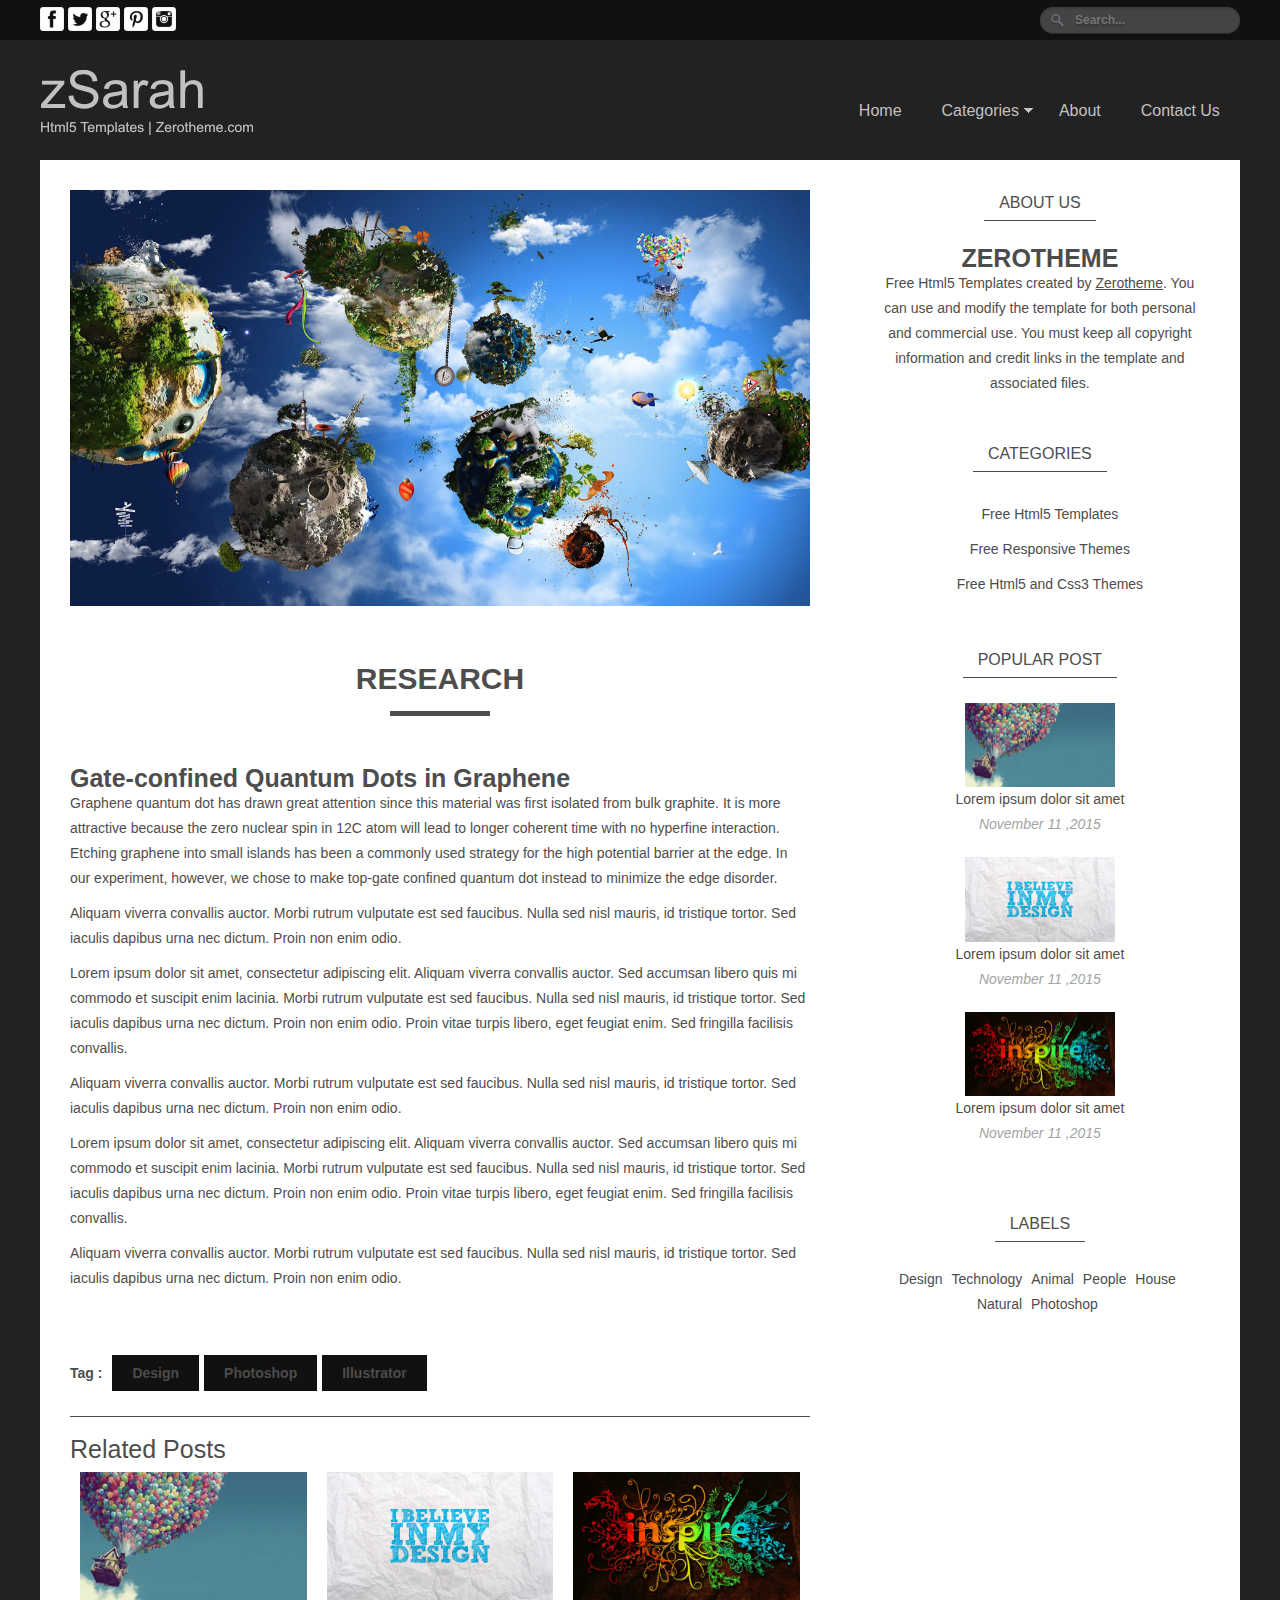
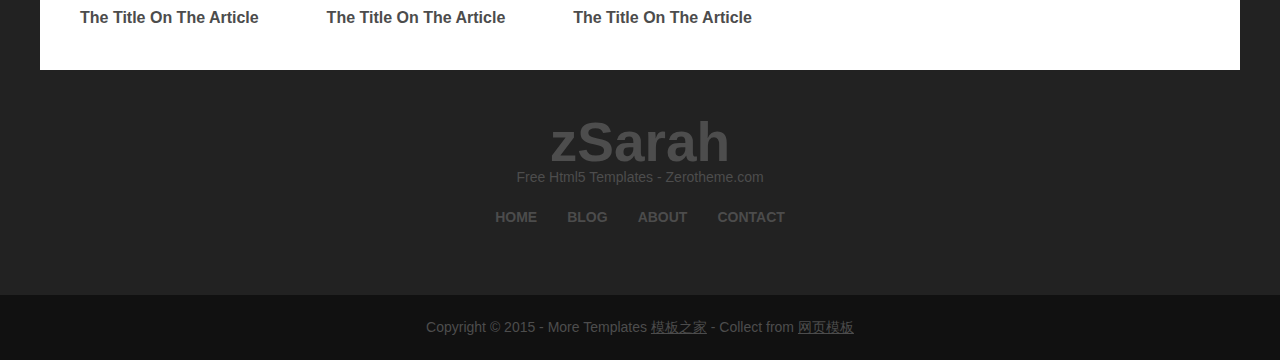
<file: single.html>
﻿<!DOCTYPE html>
<!--[if lt IE 7 ]><html class="ie ie6" lang="en"> <![endif]-->
<!--[if IE 7 ]><html class="ie ie7" lang="en"> <![endif]-->
<!--[if IE 8 ]><html class="ie ie8" lang="en"> <![endif]-->
<!--[if (gte IE 9)|!(IE)]><!--><html lang="en"> <!--<![endif]-->
<head>

    <!-- Basic Page Needs
  ================================================== -->
	<meta charset="utf-8">
	<title>zSarah</title>
	<meta name="description" content="Free Responsive Html5 Css3 Templates | zerotheme.com">
	<meta name="author" content="www.zerotheme.com">
	
    <!-- Mobile Specific Metas
  ================================================== -->
	<meta name="viewport" content="width=device-width, initial-scale=1, maximum-scale=1">
    
    <!-- CSS
  ================================================== -->
  	<link rel="stylesheet" href="css/zerogrid.css">
	<link rel="stylesheet" href="css/style.css">
	<link rel="stylesheet" href="css/component.css">
	<link rel="stylesheet" href="css/responsive.css">
	
	<!--[if lt IE 8]>
       <div style=' clear: both; text-align:center; position: relative;'>
         <a href="http://windows.microsoft.com/en-US/internet-explorer/products/ie/home?ocid=ie6_countdown_bannercode">
           <img src="http://storage.ie6countdown.com/assets/100/images/banners/warning_bar_0000_us.jpg" border="0" height="42" width="820" alt="You are using an outdated browser. For a faster, safer browsing experience, upgrade for free today." />
        </a>
      </div>
    <![endif]-->
    <!--[if lt IE 9]>
		<script src="js/html5.js"></script>
		<script src="js/css3-mediaqueries.js"></script>
	<![endif]-->
	
	<link href='./images/favicon.ico' rel='icon' type='image/x-icon'/>
    
</head>
<body>
<div class="wrap-body">
<!--------------Header--------------->
<header>
	<div class="top-header">
		<div class="wrap-top zerogrid">
			<div class="row">
				<div class="top-social">
					<a href="#"><img src="images/facebook.png" title="facebook"/></a>
					<a href="#"><img src="images/twitter.png" title="twitter"/></a>
					<a href="#"><img src="images/google.png" title="google"/></a>
					<a href="#"><img src="images/pinterest.png" title="pinterest"/></a>
					<a href="#"><img src="images/instagram.png" title="instagram"/></a>
				</div>
				<div class="top-search"><form method="get" action="/search" id="search">
				  <input name="q" type="text" size="40" placeholder="Search..." />
				</form></div>
			</div>
		</div>
	</div>
	<div class="wrap-header zerogrid">
		<div class="row">
			<div class="col-1-3">
				<div id="logo"><a href="#"><img src="./images/logo.png"/></a></div>	
			</div>
			<div class="col-2-3">
				<nav>
					<a class="toggleMenu" href="#">Menu</a>
					<ul class="menu">
						<li><a href="index.html">Home</a></li>
						<li>
							<a href="#" class="parent">Categories</a>
							<ul>
								<li>
									<a href="#" class="parent">Menu 0001</a>
									<ul>
										<li><a href="#">Menu 1001</a></li>
										<li><a href="#">Menu 1002</a></li>
										<li><a href="#">Menu 1003</a></li>
									</ul>
								</li>
								<li>
									<a href="#" class="parent">Menu 0002</a>
									<ul>
										<li><a href="#">Menu 1002</a></li>
										<li><a href="#">Menu 1002</a></li>
									</ul>
								</li>
							</ul>
						</li>
						<li><a href="single.html">About</a></li>
						<li><a href="contact.html">Contact Us</a></li>
					</ul>
				</nav>
			</div>
			
		</div>
	</div>
</header>

    

<!--------------Content--------------->
<section class="container page-single">
	<div class="wrap-container zerogrid">
		<div class="col-2-3">
			<div id="main-content" class="wrap-col">
				<article>
					<img src="images/img01.jpg" />
					<div class="art-header">
						<h2>Research</h2>
						<!--<div class="info">By Admin on March 01, 2015 with <a href="#">01 Commnets</a></div>-->
						<div class="line"></div>
					</div>
					<div class="art-content">
					<h4>Gate-confined Quantum Dots in Graphene</h4>
						<p>Graphene quantum dot has drawn great attention since this material was first isolated from bulk graphite. It is more attractive because the zero nuclear spin in <sup>12</sup>C atom will lead to longer coherent time with no hyperfine interaction. Etching graphene into small islands has been a commonly used strategy for the high potential barrier at the edge. In our experiment, however, we chose to make top-gate confined quantum dot instead to minimize the edge disorder.</p>
						<p>Aliquam viverra convallis auctor. Morbi rutrum vulputate est sed faucibus. Nulla sed nisl mauris, id tristique tortor. Sed iaculis dapibus urna nec dictum. Proin non enim odio.</p>
						<p>Lorem ipsum dolor sit amet, consectetur adipiscing elit. Aliquam viverra convallis auctor. Sed accumsan libero quis mi commodo et suscipit enim lacinia. Morbi rutrum vulputate est sed faucibus. Nulla sed nisl mauris, id tristique tortor. Sed iaculis dapibus urna nec dictum. Proin non enim odio. Proin vitae turpis libero, eget feugiat enim. Sed fringilla facilisis convallis.</p>
						<p>Aliquam viverra convallis auctor. Morbi rutrum vulputate est sed faucibus. Nulla sed nisl mauris, id tristique tortor. Sed iaculis dapibus urna nec dictum. Proin non enim odio.</p>
						<p>Lorem ipsum dolor sit amet, consectetur adipiscing elit. Aliquam viverra convallis auctor. Sed accumsan libero quis mi commodo et suscipit enim lacinia. Morbi rutrum vulputate est sed faucibus. Nulla sed nisl mauris, id tristique tortor. Sed iaculis dapibus urna nec dictum. Proin non enim odio. Proin vitae turpis libero, eget feugiat enim. Sed fringilla facilisis convallis.</p>
						<p>Aliquam viverra convallis auctor. Morbi rutrum vulputate est sed faucibus. Nulla sed nisl mauris, id tristique tortor. Sed iaculis dapibus urna nec dictum. Proin non enim odio.</p>
					</div>
					<div class="tag">
						<span>Tag : </span>
						<ul>
							<li><a href="#">Design</a></li>
							<li><a href="#">Photoshop</a></li>
							<li><a href="#">Illustrator</a></li>
						</ul>
					</div>
				</article>
				<div class="art-related">
					<span>Related Posts</span>
					<div class="row">
						<div class="col-1-3"><div class="wrap-col">
							<a href="#"><img src="images/img02.jpg"></a>
							<a href="#"><h4>The title on the article</h4></a>
						</div></div>
						<div class="col-1-3"><div class="wrap-col"></a>
							<a href="#"><img src="images/img03.jpg">
							<a href="#"><h4>The title on the article</h4></a>
						</div></div>
						<div class="col-1-3"><div class="wrap-col"></a>
							<a href="#"><img src="images/img04.jpg">
							<a href="#"><h4>The title on the article</h4></a>
						</div></div>
					</div>
				</div>
				
			</div>
		</div>
		<div class="col-1-3">
			<div id="sidebar" class="wrap-col">
				<div class="widget">
					<div class="wid-header"><h4>About us</h4></div>
					<div class="wid-content">
						<a href="http://www.zerotheme.com" target="_blank"><h1>ZEROTHEME</h1></a>
						<p>Free Html5 Templates created by <a href="http://www.zerotheme.com" target="_blank">Zerotheme</a>. You can use and modify the template for both personal and commercial use. You must keep all copyright information and credit links in the template and associated files.</p>
					</div>
				</div>
				<div class="widget wid-menu">
					<div class="wid-header"><h4>Categories</h4></div>
					<div class="wid-content">
						<ul>
							<li><a href="http://www.zerotheme.com">Free Html5 Templates</a></li>
							<li><a href="http://www.zerotheme.com">Free Responsive Themes</a></li>
							<li><a href="http://www.zerotheme.com">Free Html5 and Css3 Themes</a></li>
						</ul>
					</div>
				</div>
				<div class="widget wid-posts">
					<div class="wid-header"><h4>Popular Post</h4></div>
					<div class="wid-content">
						<div class="post">
							<a href="#"><img src="images/img02.jpg"/></a>
							<h6><a href="#">Lorem ipsum dolor sit amet</a></h6>
							<p>November 11 ,2015</p>
						</div>
						<div class="post">
							<a href="#"><img src="images/img03.jpg"/></a>
							<h6><a href="#">Lorem ipsum dolor sit amet</a></h6>
							<p>November 11 ,2015</p>
						</div>
						<div class="post">
							<a href="#"><img src="images/img04.jpg"/></a>
							<h6><a href="#">Lorem ipsum dolor sit amet</a></h6>
							<p>November 11 ,2015</p>
						</div>
					</div>
				</div>
				<div class="widget wid-label">
					<div class="wid-header"><h4>Labels</h4></div>
					<div class="wid-content">
						<a href="#">Design</a> <a href="#">Technology</a> <a href="#">Animal</a> <a href="#">People</a> <a href="#">House</a> <a href="#">Natural</a> <a href="#">Photoshop</a>
					</div>
				</div>
			</div>
		</div>
	</div>
</section>
<!--------------Footer--------------->
<footer>
	<div class="wrap-footer zerogrid">
		<div class="row">
			<div class="col-full">
				<div class="wrap-col">
					<h1>zSarah</h1>
					<p>Free Html5 Templates - Zerotheme.com</p>
					<div class="menu-bottom">
						<ul>
							<li><a href="#">Home</a></li>
							<li><a href="#">Blog</a></li>
							<li><a href="#">About</a></li>
							<li><a href="#">Contact</a></li>
							
						</ul>
						<div class="clear"></div>
					</div>
					
				</div>
			</div>
		</div>
	</div>
	<div class="copyright">
		<p>Copyright © 2015 - More Templates <a href="http://www.cssmoban.com/" target="_blank" title="模板之家">模板之家</a> - Collect from <a href="http://www.cssmoban.com/" title="网页模板" target="_blank">网页模板</a></p>
	</div>
</footer>

</div>
<script type="text/javascript" src="js/jquery.min.js"></script>
<script type="text/javascript" src="js/navigation.js"></script>
</body></html>
</file>
<file: css/zerogrid.css>
/*
Zerotheme.com | Free Html5 Responsive Templates
Zerogrid - A Single Grid System for Responsive Design
Author: Kimmy
Version : 2.1
Author URI: http://www.zerotheme.com/
*/
/* -------------------------------------------- */
/* ------------------Grid System--------------- */ 
.zerogrid{ width: 1200px; position: relative; margin: 0 auto; padding: 0px;}
.zerogrid:after { content: "\0020"; display: block; height: 0; clear: both; visibility: hidden; }

.zerogrid .row{}
.zerogrid .row:before,.row:after { content: '\0020'; display: block; overflow: hidden; visibility: hidden; width: 0; height: 0; }
.zerogrid .row:after{clear: both; }
.zerogrid .row{zoom: 1;}

.zerogrid .wrap-col{margin:10px;}

.zerogrid .col-1-2, .zerogrid .col-1-3, .zerogrid .col-2-3, .zerogrid .col-1-4, .zerogrid .col-2-4, .zerogrid .col-3-4, .zerogrid .col-1-5, .zerogrid .col-2-5, .zerogrid .col-3-5, .zerogrid .col-4-5, .zerogrid .col-1-6, .zerogrid .col-2-6, .zerogrid .col-3-6, .zerogrid .col-4-6, .zerogrid .col-5-6{float:left; display: inline-block;}

.zerogrid .col-full{width:100%;}

.zerogrid .col-1-2{width:50%;}

.zerogrid .col-1-3{width:33.33%;}
.zerogrid .col-2-3{width:66.66%;}

.zerogrid .col-1-4{width:25%;}
.zerogrid .col-2-4{width:50%;}
.zerogrid .col-3-4{width:75%;}

.zerogrid .col-1-5{width:20%;}
.zerogrid .col-2-5{width:40%;}
.zerogrid .col-3-5{width:60%;}
.zerogrid .col-4-5{width:80%;}

.zerogrid .col-1-6{width:16.66%;}
.zerogrid .col-2-6{width:33.33%;}
.zerogrid .col-3-6{width:50%;}
.zerogrid .col-4-6{width:66.66%;}
.zerogrid .col-5-6{width:83.33%;}

@media only screen and (min-width: 960px) and (max-width: 1199px) {
	.zerogrid{width:960px;}
}

@media only screen and (min-width: 768px) and (max-width: 959px) {
	.zerogrid{width:768px;}
}

@media only screen and (max-width: 767px) {
	.zerogrid, .zerogrid .col-1-2, .zerogrid .col-1-3, .zerogrid .col-2-3, .zerogrid .col-1-4, .zerogrid .col-2-4, .zerogrid .col-3-4, .zerogrid .col-1-5, .zerogrid .col-2-5, .zerogrid .col-3-5, .zerogrid .col-4-5, .zerogrid .col-1-6, .zerogrid .col-2-6, .zerogrid .col-3-6, .zerogrid .col-4-6, .zerogrid .col-5-6{width:100%;}
}
</file>
<file: css/component.css>
/*

*/

/* ---------------------------------------------------------------------------- */
/* -------------------------------------Button--------------------------------- */
/* ---------------------------------------------------------------------------- */
a.button{cursor: pointer;color: #ffffff;line-height: 14px;font-family: Arial, Helvetica, sans-serif;font-size: 14px;font-weight: bold;	background: #3F3F3F;border:1px solid #ffffff; -webkit-border-radius: 4px;-moz-border-radius: 4px;-khtml-border-radius: 4px;border-radius: 4px;}
a.button {	display: inline-block;	text-decoration: none;	padding: 6px 12px 6px 12px;}
a.button:hover{}

/* ---------------------------------------------------------------------------- */
/* -------------------------------Navigation - Menu---------------------------- */
/* ---------------------------------------------------------------------------- */

nav { margin-top: 30px;}

.toggleMenu {display: none;background: #666;padding: 10px 15px;color: #C2C1C1; text-transform: uppercase; font-weight: bold;}

.menu {float: right;}
.menu:before,.menu:after {content: " "; display: table;}
.menu:after {clear: both;}

.menu ul {list-style: none; width: 9em;}
.menu a {padding: 10px 20px;color:#C2C1C1; font-size: 16px;}
.menu li {position: relative;}
.menu > li {float: left;}
.menu .parent{background-image: url("../images/downArrow.png");background-repeat: no-repeat;background-position: 95% 50%;}
.menu > li > a {display: block;}
.menu li  ul {position: absolute;left: -9999px;}
.menu > li.hover > ul {left: 0;}
.menu li li.hover ul {left: 100%;top: 0;}
.menu li li a {display: block;background: #111111;position: relative;z-index:100;border-top: 1px solid #000000;}
.menu li li li a {background:#111111;z-index:200;border-top: 1px solid #000000;}

/* ---------------------------------------------------------------------------- */
/* -------------------------------------Pagination----------------------------- */
/* ---------------------------------------------------------------------------- */
#pagination{margin: 30px auto;padding: 0;list-style: none;width: 180px;}
#pagination li {float: left;margin-right: 10px;}
#pagination li a {display: block;	text-decoration: none; color: #717171;font: bold 11px Arial, sans-serif;padding: 5px 8px;
	-webkit-border-radius: 3px;	-moz-border-radius: 3px;	border-radius: 3px;	background: #4D4D4D;}
#pagination li a.current, #pagination li a:hover {color: #ffffff;	opacity: 0.7;}

/* ---------------------------------------------------------------------------- */
/* -------------------------------------Search--------------------------------- */
/* ---------------------------------------------------------------------------- */
#search {margin: 7px 0;}

#search input[type="text"] {
    background: url(../images/search-dark.png) no-repeat 10px 6px #444;
    border: 0 none;
    font: bold 12px Arial,Helvetica,Sans-serif;
    color: #777;
    width: 150px;
    padding: 6px 15px 6px 35px;
    -webkit-border-radius: 20px;
    -moz-border-radius: 20px;
    border-radius: 20px;
    text-shadow: 0 2px 2px rgba(0, 0, 0, 0.3);
    -webkit-box-shadow: 0 1px 0 rgba(255, 255, 255, 0.1), 0 1px 3px rgba(0, 0, 0, 0.2) inset;
    -moz-box-shadow: 0 1px 0 rgba(255, 255, 255, 0.1), 0 1px 3px rgba(0, 0, 0, 0.2) inset;
    box-shadow: 0 1px 0 rgba(255, 255, 255, 0.1), 0 1px 3px rgba(0, 0, 0, 0.2) inset;
    -webkit-transition: all 0.7s ease 0s;
    -moz-transition: all 0.7s ease 0s;
    -o-transition: all 0.7s ease 0s;
    transition: all 0.7s ease 0s;
    }

/*#search input[type="text"]:focus {width: 200px;}*/

/* ---------------------------------------------------------------------------- */
/* -------------------------------------Article-------------------------------- */
/* ---------------------------------------------------------------------------- */
article{margin-bottom: 30px;}
article:after, article:before{clear: both; content: '\0020'; display: block; visibility: hidden; width: 0; height: 0;}
article h2{font-size:30px; line-height:45px; font-weight: bold;text-transform: uppercase;}
article .line{background: #4D4D4D; height: 5px; width: 100px; margin: 10px auto;}
article .info{font-style:italic;}

.page-home article{background: #ffffff;}
.page-home article .art-category{background: #111111;padding: 5px 30px;display: inline-block;color: #ffffff;margin-top:10px;}
.page-home article .art-content{padding: 20px 60px; text-align: center;}
.page-home article p{margin: 20px 0px;}
.page-home article img{height: 350px;}
.page-home article a.more{text-transform: uppercase; padding-top: 30px; color: #4D4D4D; font-weight: bold;}
.page-home article a.more:hover{text-decoration: underline;}



.page-single article .art-header{text-align: center; margin-bottom: 50px;}
.page-single article .art-content{}
.page-single article img{display: inline-block; margin-bottom: 50px;}
.page-single article p{margin-bottom:10px;}
.page-single article .info{font-style:italic;}
.page-single article .tag{margin-top: 50px; padding-top: 20px; font-weight: bold; }
.page-single article .tag span{float: left; padding-right: 10px;}
.page-single article .tag ul{list-style: none; float: left;}
.page-single article .tag li{float: left;}
.page-single article .tag a{background: #111111;padding: 10px 20px;margin-right: 5px;margin-bottom: 10xp;}

/* ---------------------------------------------------------------------------- */
/* -------------------------------------Widget--------------------------------- */
/* ---------------------------------------------------------------------------- */
.widget {margin-bottom: 40px; text-align: center;}
.widtget:after, .widget:before{clear: both; content: '\0020'; display: block; visibility: hidden; width: 0; height: 0;}

.widget .wid-header{margin-bottom: 20px;}
.widget .wid-header h4{font-size:16px; border-bottom:1px solid #4D4D4D; display: inline-block; padding: 0 15px 5px 15px; text-transform: uppercase; font-weight: normal;}

.widget .wid-content{padding:5px;}



#sidebar .widget.wid-posts{}
#sidebar .widget.wid-posts .post{margin-bottom: 20px;}
#sidebar .widget.wid-posts .post:after, .widget.wid-posts .post:before{clear: both; content: '\0020'; display: block; visibility: hidden; width: 0; height: 0;}
#sidebar .widget.wid-posts h6{ font-size:14px; font-weight:normal;}
#sidebar .widget.wid-posts img{display: inline-block; max-width:150px;}
#sidebar .widget.wid-posts p{color:#A3A3A3; font-style:italic;}

#sidebar .widget.wid-menu{}
#sidebar .widget.wid-menu ul{ font-size:14px; list-style-type:none; margin-left:20px;}
#sidebar .widget.wid-menu ul li{padding:5px;}

#sidebar .widget.wid-label{}
#sidebar .widget.wid-label a{margin-right: 5px;}
#sidebar .widget.wid-label a:hover{text-decoration: underline;}


/* ---------------------------------------------------------------------------- */
/* -------------------------------------Contact-------------------------------- */
/* ---------------------------------------------------------------------------- */

#contact_form {border-radius:4px;-webkit-border-radius:4px;-moz-border-radius:4px;background:#F9F9F9;padding:25px;}

#ff label {cursor:pointer;margin:4px 0;display:block;font-weight:800;}

input {	display:block;width:90%;border-radius:4px;-webkit-border-radius:4px;-moz-border-radius:4px;background-color:#f4f4f4; color:#000;	border:1px solid #5f5f5f;padding:10px;	margin-bottom:25px;}

textarea {display:block;width:90%;height:200px; border-radius:4px;-webkit-border-radius:4px;-moz-border-radius:4px;background-color:#f4f4f4; color:#000;	border:1px solid #5f5f5f;padding:10px;	margin-bottom:25px;}

.sendButton {cursor:pointer;background-color:#222222;-webkit-border-radius:16px;-moz-border-radius:16px;border-radius:16px;	color:#ffffff;width:25%;	font-weight:bold;}
.sendButton:hover {	opacity: 0.8;}
</file>
<file: css/responsive.css>
/*

*/

html {?webkit-text-size-adjust: none;}
.video embed,.video object,.video iframe {�width: 100%;��height: auto;}
img{max-width:100%;	height: auto;width: auto\9; /* ie8 */}




@media only screen and (min-width: 960px) and (max-width: 1199px) {
	.page-home article img{height: 380px;}
}

@media only screen and (min-width: 768px) and (max-width: 959px) {
	.page-home article img{height: 430px;}
}

@media only screen and (max-width: 767px) {
	.menu {float: none;}
	.menu a {border-bottom: 1px solid #1111111;}
    .toggleMenu.active {display: block;}
    .menu > li {float: none;}
    .menu > li > .parent {background-position: 95% 50%;}
    .menu li li .parent {background-image: url("../images/downArrow.png"); background-repeat: no-repeat; background-position: 95% 50%;}
    .menu ul {display: block; width: 100%;}
   .menu > li.hover > ul , .menu li li.hover ul {position: static;}
   
   
   .top-header{padding: 0 10px;}
	header {margin-top: 0px;height:200px;}
	header #logo{margin-left: 10px;}
	.container {display: inline-block;}/*Fix Menu*/
	
	.page-single .art-related img{max-width: 230px;}
	
	.page-home article img{height: auto;}
}
</file>
<file: css/style.css>
/* ---------------------------------------------------------------------------- */
/* ------------------------------------Reset----------------------------------- */
/* ---------------------------------------------------------------------------- */
a,abbr,acronym,address,applet,article,aside,audio,b,blockquote,big,body,center,canvas,caption,cite,code,command,datalist,dd,del,details,dfn,dl,div,dt,em,embed,fieldset,figcaption,figure,font,footer,form,h1,h2,h3,h4,h5,h6,header,hgroup,html,i,iframe,img,ins,kbd,keygen,label,legend,li,meter,nav,object,ol,output,p,pre,progress,q,s,samp,section,small,span,source,strike,strong,sub,sup,table,tbody,tfoot,thead,th,tr,tdvideo,tt,u,ul,var{background:transparent;border:0 none;font-size:100%;margin:0;padding:0;border:0;outline:0;vertical-align:top;}ol, ul {list-style:none;}blockquote, q {quotes:none;}table, table td {padding:0;border:none;border-collapse:collapse;}img {vertical-align:top;}embed {vertical-align:top;}
article, aside, audio, canvas, command, datalist, details, embed, figcaption, figure, footer, header, hgroup, keygen, meter, nav, output, progress, section, source, video {display:block;}
mark, rp, rt, ruby, summary, time {display:inline;}
input, textarea {border:0; padding:0; margin:0; outline: 0;}
iframe {border:0; margin:0; padding:0;}
input, textarea, select {margin:0; padding:0px;}

.copyrights{text-indent:-9999px;height:0;line-height:0;font-size:0;overflow:hidden;}

/* ---------------------------------------------------------------------------- */
/* ------------------------------------Html-Body------------------------------- */
/* ---------------------------------------------------------------------------- */
html, body {width:100%; padding:0; margin:0;}
body {background: #222222;color: #4D4D4D;font: 14px/25px Arial, Helvetica, sans-serif;}
body .wrap-body{}

a{color: #4C4C4C;text-decoration: none;}
a:hover {opacity: 0.9; text-decoration: none;}

p a{text-decoration: underline;}

h1, h2, h3, h4{	font-size: 25px;line-height: 25px;}

.left{float: left!important;}
.right{float: right!important;}

.clear{content: "\0020"; display: block; height: 0; clear: both; visibility: hidden; }
.clearfix{}
.clearfix:after, .clearfix:before{clear: both; content: '\0020'; display: block; visibility: hidden; width: 0; height: 0;}

/* ---------------------------------------------------------------------------- */
/* -------------------------------------Header--------------------------------- */
/* ---------------------------------------------------------------------------- */
.top-header{background: #111111;}
.top-header .wrap-top{height: 40px;}
.top-header .top-social{float:left; margin-top: 7px;}
.top-header .top-search{float: right;}
.top-header .top-search #search{}/*component.css*/

header {margin-bottom:20px;}
header .wrap-header{height: 100px;}

header #logo {margin-top: 30px;}

nav{}/*-component.css-*/
nav .menu{}/*-component.css-*/


/* ---------------------------------------------------------------------------- */
/* -------------------------------------Container------------------------------ */
/* ---------------------------------------------------------------------------- */
.container {}
.container .wrap-container{margin: auto;}

#main-content{}
#sidebar{}

.page-home{}
.page-home article{}/*--component.css--*/

.page-single {}
.page-single .wrap-container{background: #ffffff;}
.page-single #main-content{padding: 20px;}
.page-single #sidebar{padding: 20px;}
.page-single .art-related{margin-top: 30px; border-top : 1px solid; padding-top: 20px;}
.page-single .art-related span{font-size: 25px;}
.page-single .art-related img{display: inline-block; margin-bottom: 5px;}
.page-single .art-related h4{font-size: 16px; text-transform: capitalize;}
.page-single article{}/*--component.css--*/

#sidebar .widget{}/*--component.css--*/

/* ---------------------------------------------------------------------------- */
/* -------------------------------------Footer--------------------------------- */
/* ---------------------------------------------------------------------------- */
footer {margin-top:20px; padding-top: 30px;}
footer .wrap-footer{text-align: center;}

footer h1{font-size: 55px;}
footer p{margin: 10px;}
footer .menu-bottom{ margin: auto; text-align: center; display: inline-block;}
footer .menu-bottom a{text-transform: uppercase; font-weight: bold;}
footer .menu-bottom ul{list-style: none;}
footer .menu-bottom ul li{float: left; padding: 5px 15px;}

.copyright{text-align:center; margin-top:50px; background:#111111; padding:10px 0px;}

/* ---------------------------------------------------------------------------- */
/* -------------------------------------Image--------------------------------- */
/* ---------------------------------------------------------------------------- */
img.rightembeded {float: right; padding-top:10px; padding-left:20px; padding-bottom:0;}
img.leftembeded {float: left; padding-top:10px; padding-right:20px; padding-bottom:0;}
img.gallery {padding-bottom:0; margin-bottom:0;}
/* ---------------------------------------------------------------------------- */
/* -------------------------------------Table--------------------------------- */
/* ---------------------------------------------------------------------------- */
table.personal {width: 100%;}
td.personal {text-align: right;}
table.gallery {width: 100%;}
td.gallery {text-align: center;}
.gallery td {text-align:center;}
img.pos_top {position:relative; top: 40px;}
</file>
